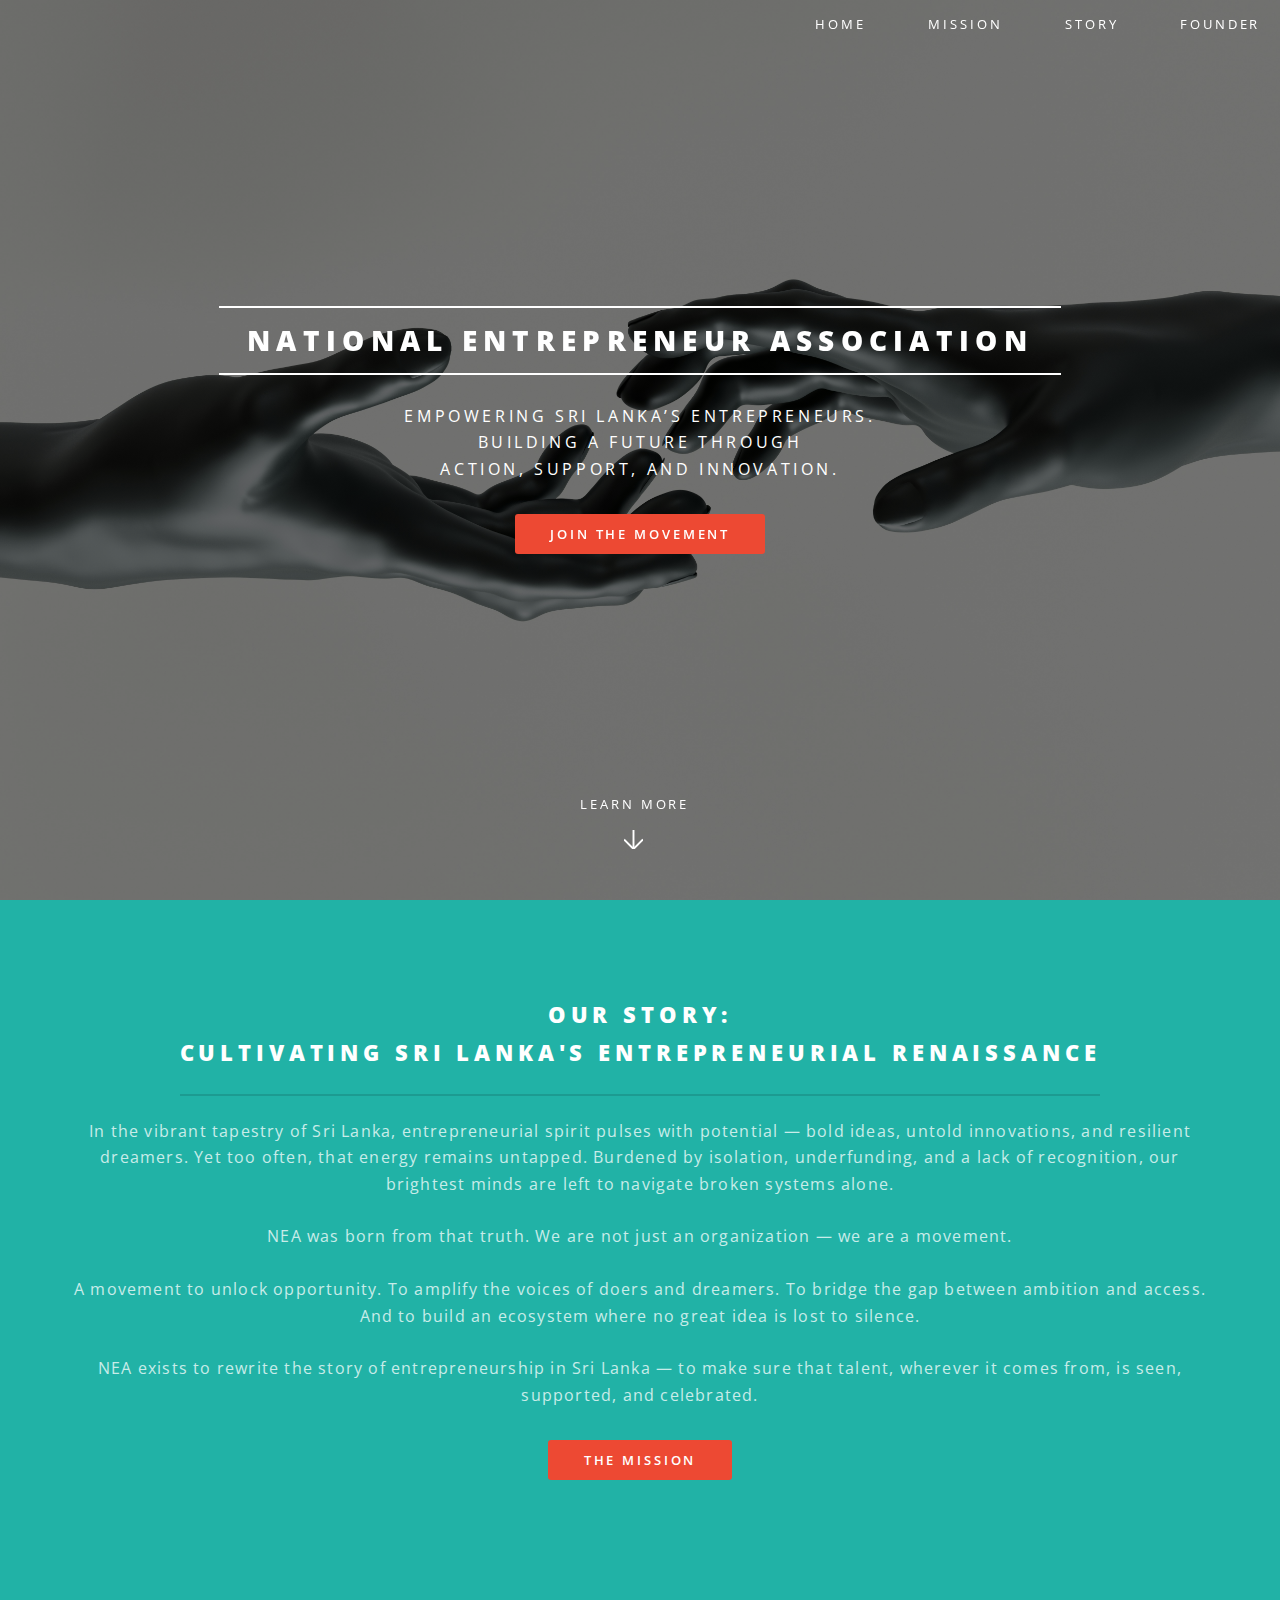
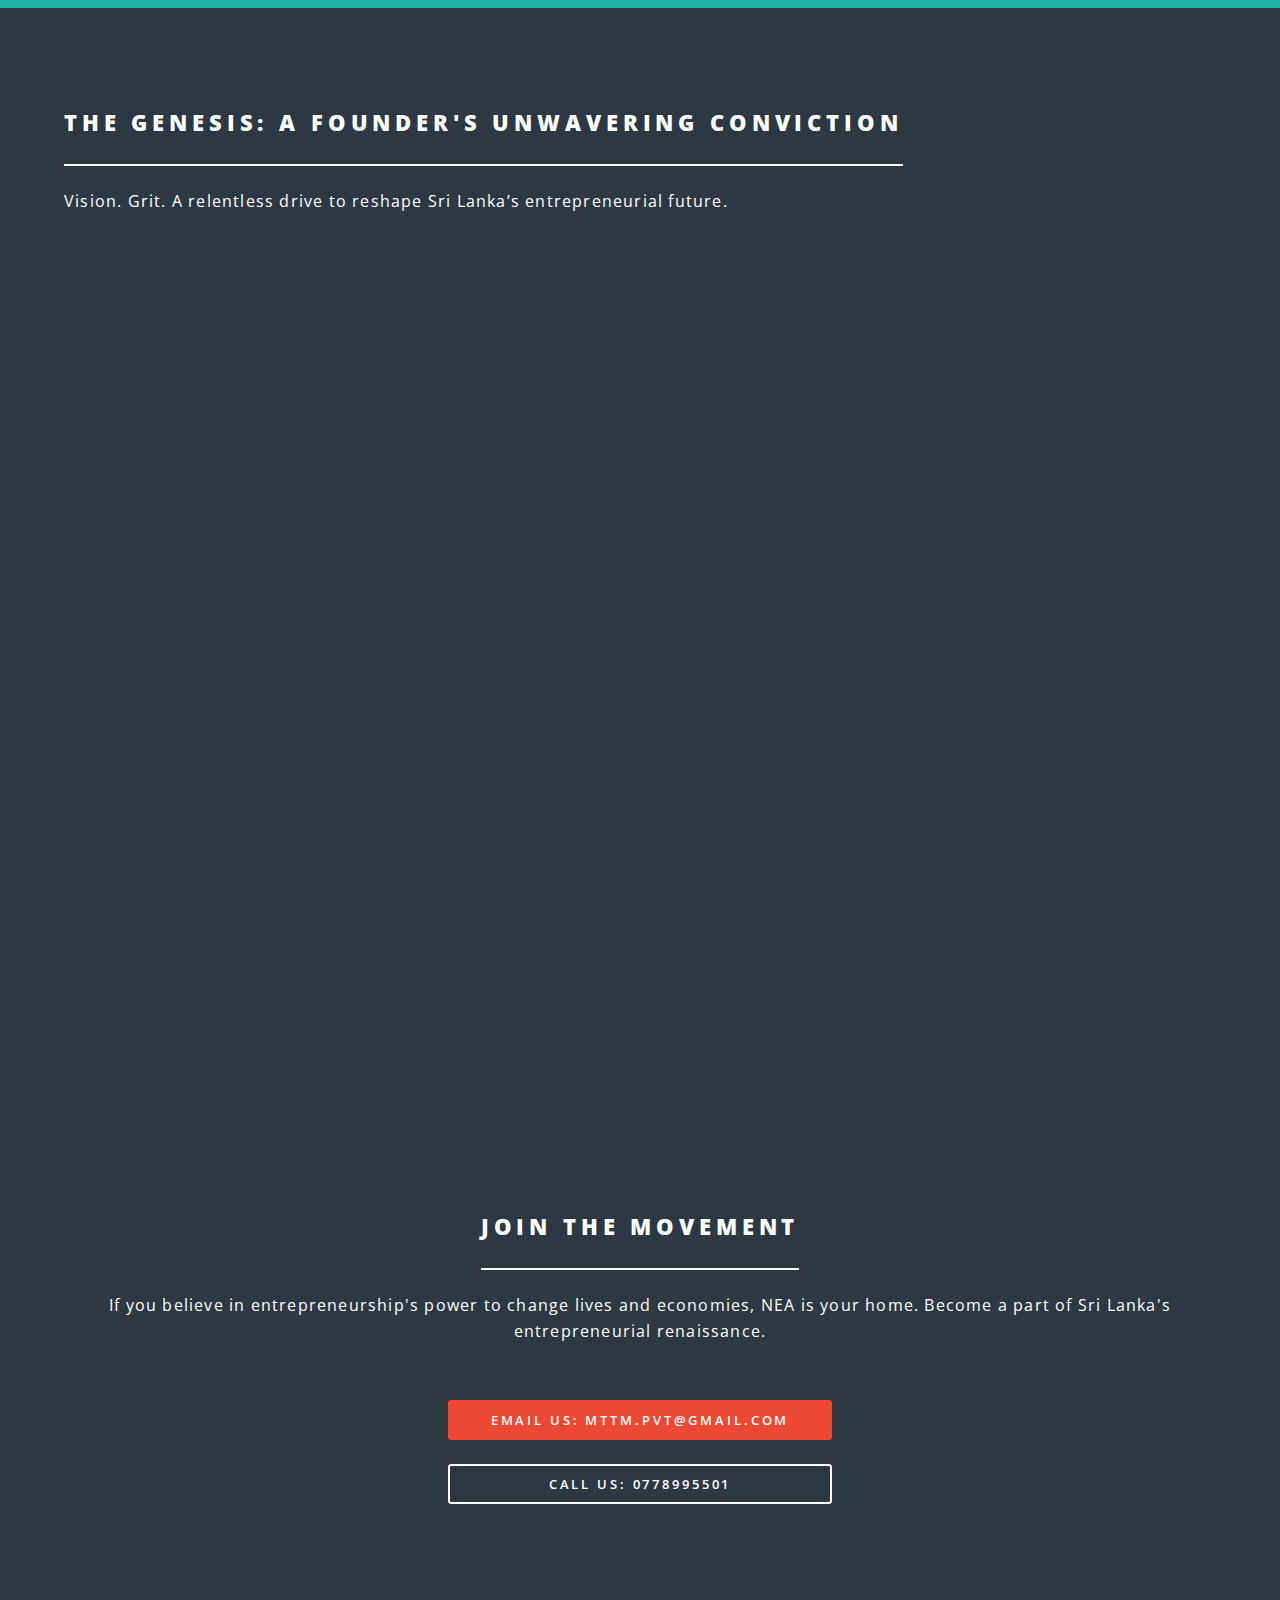
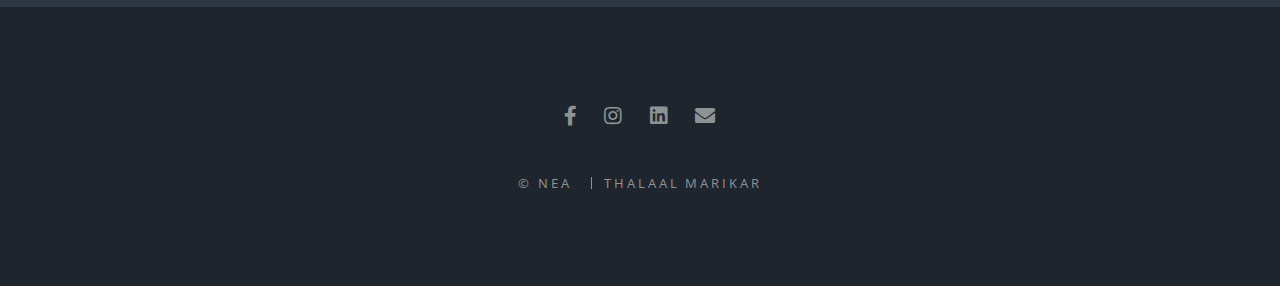
<file: index.html>
<!DOCTYPE HTML>

<html>

<head>
	<title>National Entrepreneur Association | THALAAL MARIKAR</title>
	<meta charset="utf-8" />
	<meta name="viewport" content="width=device-width, initial-scale=1, user-scalable=no" />
	<link rel="stylesheet" href="assets/css/main.css" />
	<noscript>
		<link rel="stylesheet" href="assets/css/noscript.css" />
	</noscript>
</head>

<body class="landing is-preload">

	<!-- Page Wrapper -->
	<div id="page-wrapper">

		<!-- Header -->
		<header id="header" class="alt">
			<h1><a href="index.html">NEA</a></h1>

			<nav id="nav">
				<ul class="desktop-nav">
					<li><a href="index.html">Home</a></li>
					<li><a href="mission.html">Mission</a></li>
					<li><a href="#one" class="scrolly">Story</a></li>
					<li><a href="#founder" class="scrolly">founder</a></li>
				</ul>

				<ul class="mobile-nav-toggle-and-menu">
					<li class="special">
						<a href="#menu" class="menuToggle"><span>Menu</span></a>
						<div id="menu">
							<ul>
								<li><a href="index.html">Home</a></li>
								<li><a href="mission.html">Mission</a></li>
								<li><a href="#one" class="scrolly">Story</a></li>
								<li><a href="#founder" class="scrolly">Founder</a></li>

							</ul>
						</div>
					</li>
				</ul>
			</nav>
		</header>

		<!-- Banner -->
		<section id="banner">
			<div class="inner">
				<h2>National Entrepreneur Association </h2>
				<p>
					Empowering Sri Lanka’s Entrepreneurs.
					<br />
					Building a future through
					<br />
					action, support, and innovation.
					<br />
				</p>

				<ul class="actions special">
					<li><a href="#contact" class="button primary scrolly">Join the Movement</a></li>
				</ul>
			</div>
			<a href="#one" class="more scrolly">Learn More</a>
		</section>

		<!-- One -->
		<section id="one" class="wrapper style1 special">
			<div class="inner">
				<header class="major">
					<h2>Our Story: <br />
						Cultivating Sri Lanka's Entrepreneurial Renaissance </h2>
					<p>
						In the vibrant tapestry of Sri Lanka, entrepreneurial spirit pulses with potential — bold ideas,
						untold innovations, and resilient dreamers. Yet too often, that energy remains untapped.
						Burdened by isolation, underfunding, and a lack of recognition, our brightest minds are left to
						navigate broken systems alone.
						<br /><br />
						NEA was born from that truth.
						We are not just an organization — we are a movement.
						<br /><br />
						A movement to unlock opportunity.
						To amplify the voices of doers and dreamers.
						To bridge the gap between ambition and access.
						And to build an ecosystem where no great idea is lost to silence.
						<br /><br />
						NEA exists to rewrite the story of entrepreneurship in Sri Lanka — to make sure that talent,
						wherever it comes from, is seen, supported, and celebrated.
					</p>

					<ul class="actions special">
						<li><a href="mission.html" class="button primary">THE MISSION</a></li>
					</ul>
				</header>
			</div>
		</section>

		<!-- Founder Section -->
		<section id="founder" class="wrapper style2">
			<div class="inner">
				<header class="major">
					<h2>The Genesis: A Founder's Unwavering Conviction</h2>
					<p>Vision. Grit. A relentless drive to reshape Sri Lanka’s entrepreneurial future.</p>
				</header>
				<section class="spotlight">
					<div class="image">
						<img src="images/Thalaal Marikar.webp" alt="Founder Portrait" />
					</div>
					<div class="content">
						<h3>Thalaal Marikar</h3>
						<p>
							At the core of NEA’s inception stands Mohommed Thalaal Marikar Thalaal—the visionary founder
							whose journey spans years of hands-on experience nurturing ventures, catalyzing restaurant
							growth through innovative events, and empowering local communities via creative marketing
							and dynamic networking. As the founder of MTTM (Movement to the Millions), Thalaal carved a
							path defined not by convention but by street-smart entrepreneurship, resilience, and a
							steadfast belief that Sri Lanka’s youth possess the talent and drive to succeed—if given the
							right support.

							Infused with the same bold energy and solution-oriented mindset, Thalaal leads NEA not
							merely as an idea, but as a powerful mission: to ignite a new era of economic transformation
							for Sri Lanka, unlocking the potential of a generation poised to reshape their nation’s
							future.
						</p>
						<p>
							“I didn’t just want to fix the system. I wanted to build a new one.” – Thalaal Marikaar
						</p>
					</div>

				</section>
			</div>
		
		</section>

		<!-- CTA -->
		<section id="contact" class="wrapper style4 special">
			<div class="inner">
				<header class="major">
					<h2>Join the Movement</h2>
					<p>If you believe in entrepreneurship's power to change lives and economies, NEA is your home.
						Become a part of Sri Lanka's entrepreneurial renaissance.</p>
				</header>
				<ul class="actions stacked">
					<li><a href="mailto:mttm.pvt@gmail.com" class="button fit primary">Email Us: mttm.pvt@gmail.com</a>
					</li>
					<li><a href="tel:+94778995501" class="button fit">Call Us: 0778995501</a></li>
				</ul>
			</div>
		</section>

		<!-- Footer -->
		<footer id="footer">
			<ul class="icons">

				<li><a href="#" class="icon brands fa-facebook-f"><span class="label">Facebook</span></a></li>
				<li><a href="https://www.instagram.com/thalaal.m?igsh=MXV3Y3hycnJiZ3N3aw=="
						class="icon brands fa-instagram"><span class="label">Instagram</span></a></li>
				<li><a href="https://www.linkedin.com/in/thalaal-marikar-438193233"
						class="icon brands fa-linkedin"><span class="label">linkedln</span></a></li>
				<li><a href="#" class="icon solid fa-envelope"><span class="label">Email</span></a></li>
			</ul>

			<ul class="copyright">
				<li>&copy; NEA</li>
				<li>THALAAL MARIKAR</li>
			</ul>
		</footer>
	</div>

	<!-- Scripts -->
	<script src="assets/js/jquery.min.js"></script>
	<script src="assets/js/jquery.scrollex.min.js"></script>
	<script src="assets/js/jquery.scrolly.min.js"></script>
	<script src="assets/js/browser.min.js"></script>
	<script src="assets/js/breakpoints.min.js"></script>
	<script src="assets/js/util.js"></script>
	<script src="assets/js/main.js"></script>



</body>

</html>
</file>
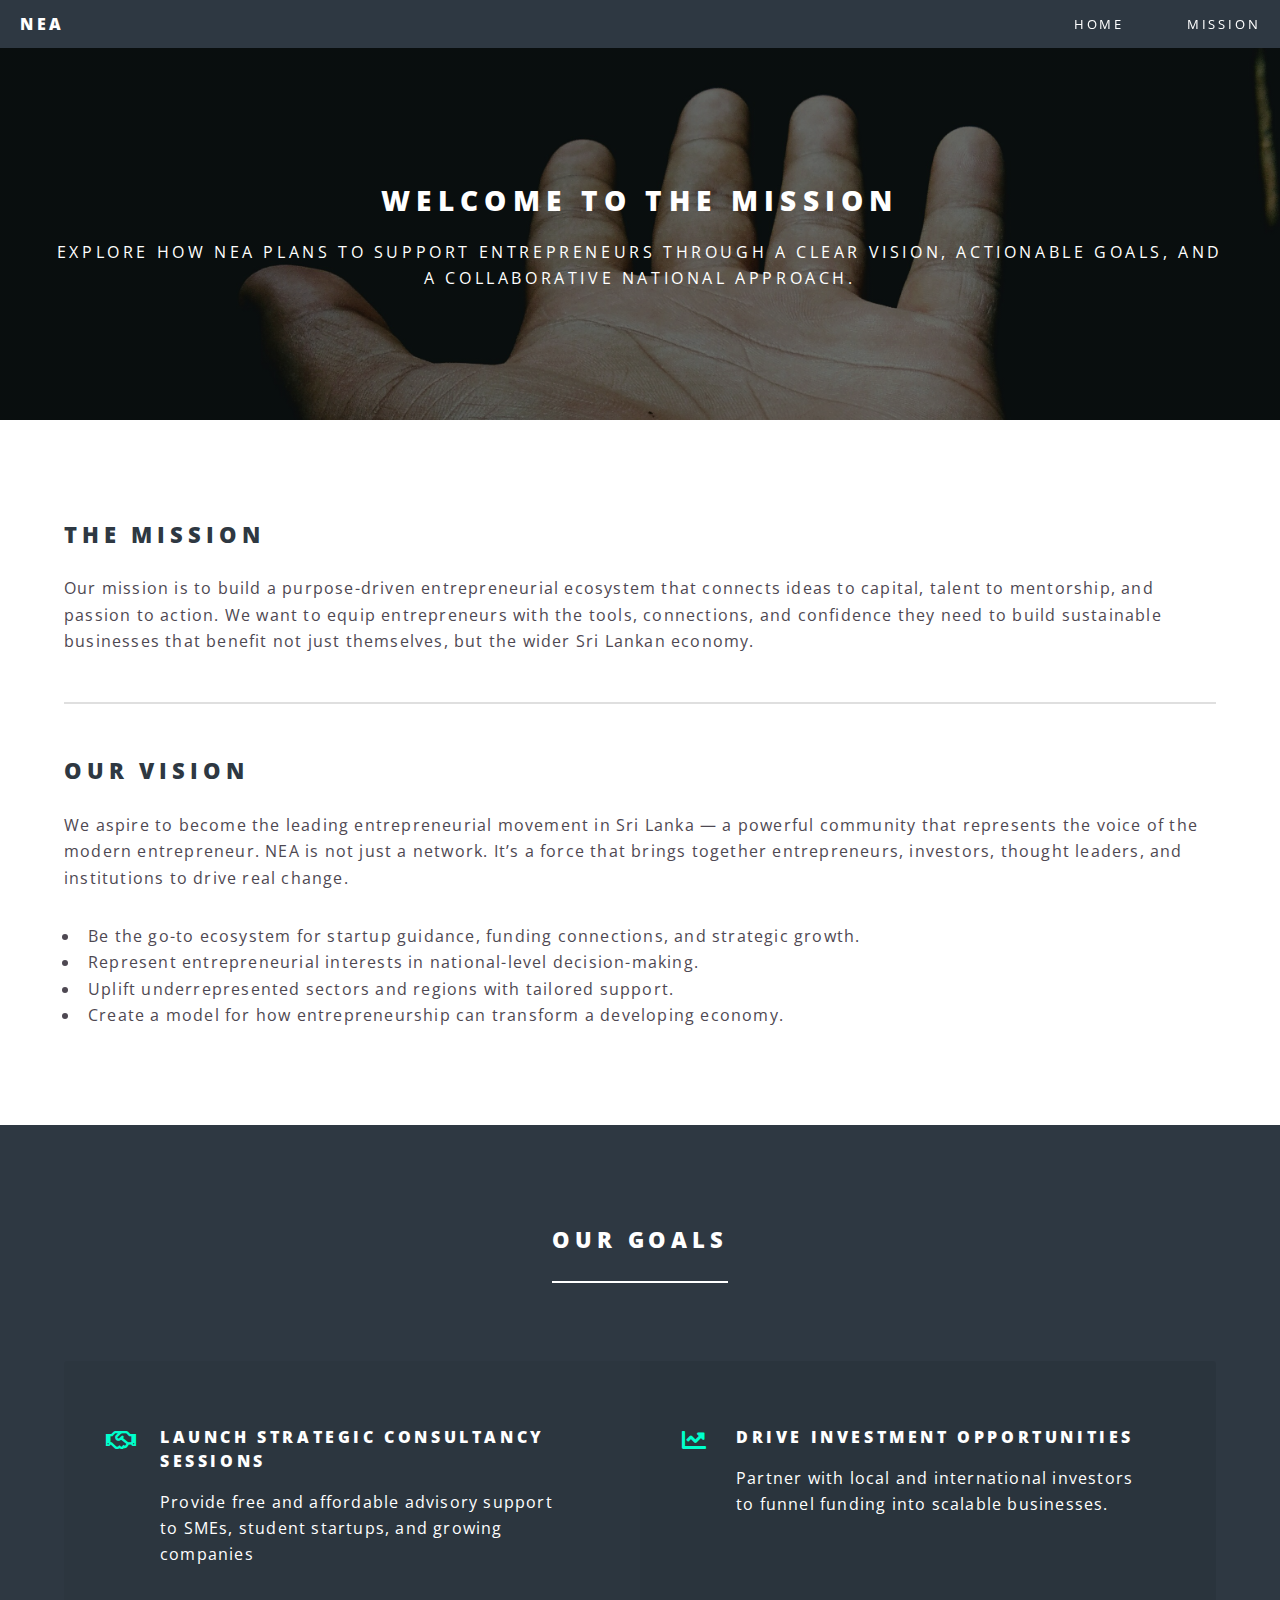
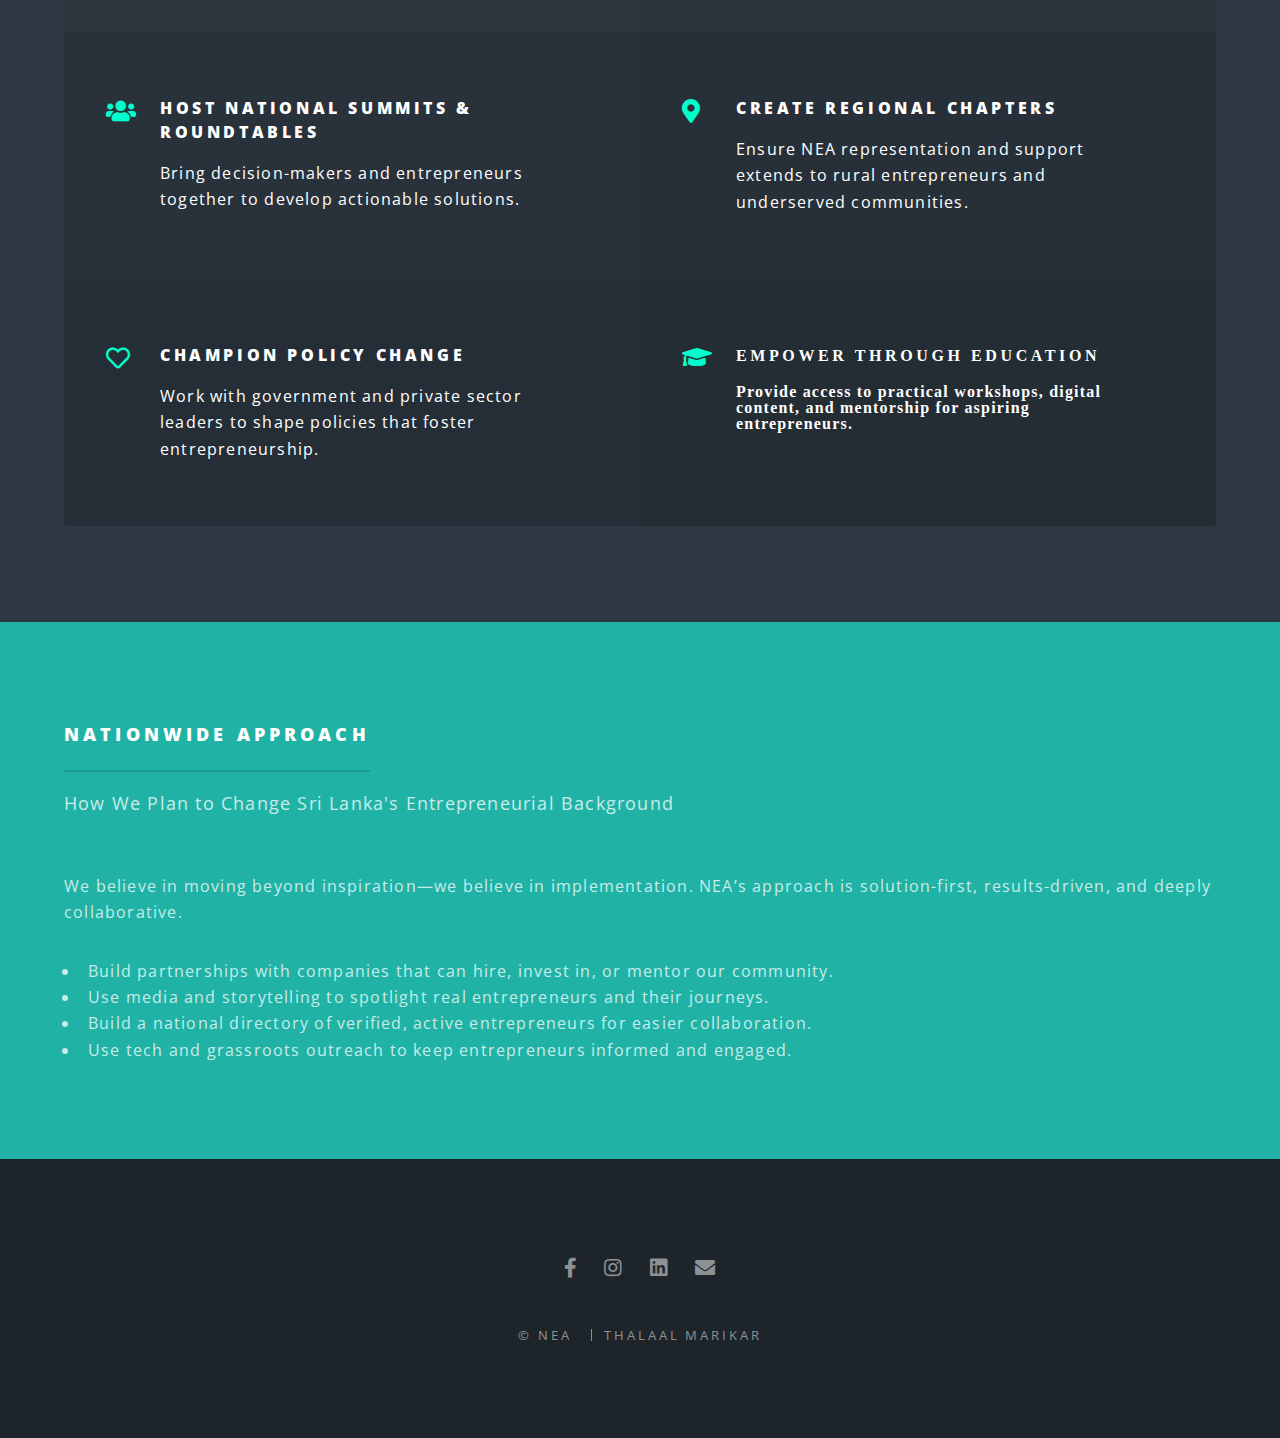
<file: mission.html>
<!DOCTYPE HTML>
<!--
	Spectral by HTML5 UP
	html5up.net | @ajlkn
	Free for personal and commercial use under the CCA 3.0 license (html5up.net/license)
-->
<html>

<head>
	<title>NEA-THE MISSION</title>
	<meta charset="utf-8" />
	<meta name="viewport" content="width=device-width, initial-scale=1, user-scalable=no" />
	<link rel="stylesheet" href="assets/css/main.css" />
	<noscript>
		<link rel="stylesheet" href="assets/css/noscript.css" />
	</noscript>
</head>

<body class="is-preload">

	<!-- Page Wrapper -->
	<div id="page-wrapper">

		<!-- Header -->
		<header id="header">
			<h1><a href="index.html">NEA</a></h1>
			<nav id="nav">


				<ul class="desktop-nav">
					<li><a href="index.html">Home</a></li>
					<li><a href="mission.html">MISSION</a></li>
				</ul>
				<ul>
					<li class="special">
						<a href="#menu" class="menuToggle"><span>Menu</span></a>
						<div id="menu">
							<ul>
								<li><a href="index.html">Home</a></li>
								<li><a href="mission.html">MISSION</a></li>
							</ul>
						</div>
					</li>
				</ul>
			</nav>
		</header>

		<!-- Main -->
		<article id="main">
			<header>
				<h2>Welcome to the MISSION</h2>
				<p>Explore how NEA plans to support entrepreneurs through a clear vision, actionable goals, and a
					collaborative national approach.</p>

			</header>
			<section class="wrapper style5">
				<div class="inner">

					<h2>The mission</h2>
					<p>
						Our mission is to build a purpose-driven entrepreneurial ecosystem that connects ideas to
						capital, talent to mentorship, and passion to action.
						We want to equip entrepreneurs with the tools, connections, and confidence they need to build
						sustainable businesses that benefit not just themselves, but the wider Sri Lankan economy.
					</p>

					<hr />

					<h2>Our Vision</h2>
					<p> We aspire to become the leading entrepreneurial movement in Sri Lanka — a powerful community
						that represents the voice of the modern entrepreneur.
						NEA is not just a network. It’s a force that brings together entrepreneurs, investors, thought
						leaders, and institutions to drive real change.
					</p>

					<ul>
						<li>Be the go-to ecosystem for startup guidance, funding connections, and strategic growth.</li>
						<li>Represent entrepreneurial interests in national-level decision-making.</li>
						<li>Uplift underrepresented sectors and regions with tailored support.</li>
						<li>Create a model for how entrepreneurship can transform a developing economy.</li>
					</ul>

				</div>
			</section>
		</article>

		<section id="three" class="wrapper style2 special">
			<div class="inner">
				<header class="major">
					<h2>Our goals</h2>
				</header>
				<ul class="features">
					<li class="icon fa-handshake">
						<h4>Launch Strategic Consultancy Sessions</h4>
						<p>
							Provide free and affordable advisory support to SMEs, student startups, and growing
							companies
						</p>
					</li>
					<li class="icon solid fa-chart-line">
						<h4>Drive Investment Opportunities</h4>
						<p>
							Partner with local and international investors to funnel funding into scalable businesses.
						</p>
					</li>
					<li class="icon solid fa-users">
						<h4>Host National Summits & Roundtables</h4>
						<p>
							Bring decision-makers and entrepreneurs together to develop actionable solutions.
						</p>
					</li>
					<li class="icon solid fa-map-marker-alt">
						<h4>Create Regional Chapters</h4>
						<p>
							Ensure NEA representation and support extends to rural entrepreneurs and underserved
							communities.
						</p>
					</li>
					<li class="icon fa-heart">
						<h4>Champion Policy change</h4>
						<p>
							Work with government and private sector leaders to shape policies that foster
							entrepreneurship.
						</p>
					</li>
					<li class="fas fa-graduation-cap">
						<h4>Empower through education</h4>
						<p>
							Provide access to practical workshops, digital content, and mentorship for aspiring
							entrepreneurs.
						</p>
					</li>
				</ul>
			</div>
		</section>

		<section id="approach" class="wrapper style1">
			<div class="inner">
				<header class="major">
					<h3>Nationwide Approach</h3>
					<p>How We Plan to Change Sri Lanka's Entrepreneurial Background</p>
				</header>
				<p>
					We believe in moving beyond inspiration—we believe in implementation. NEA’s approach is
					solution-first, results-driven, and deeply collaborative.
				</p>
				<ul>
					<li>Build partnerships with companies that can hire, invest in, or mentor our community.</li>
					<li>Use media and storytelling to spotlight real entrepreneurs and their journeys.</li>
					<li>Build a national directory of verified, active entrepreneurs for easier collaboration.</li>
					<li>Use tech and grassroots outreach to keep entrepreneurs informed and engaged.</li>
				</ul>
			</div>
		</section>




		<!-- Footer -->
		<footer id="footer">
				<ul class="icons">

				<li><a href="#" class="icon brands fa-facebook-f"><span class="label">Facebook</span></a></li>
				<li><a href="https://www.instagram.com/thalaal.m?igsh=MXV3Y3hycnJiZ3N3aw=="
						class="icon brands fa-instagram"><span class="label">Instagram</span></a></li>
				<li><a href="https://www.linkedin.com/in/thalaal-marikar-438193233"
						class="icon brands fa-linkedin"><span class="label">linkedln</span></a></li>
				<li><a href="#" class="icon solid fa-envelope"><span class="label">Email</span></a></li>
			</ul>
			<ul class="copyright">
				<li>&copy; NEA</li>
				<li>THALAAL MARIKAR</li>
			</ul>
			</ul>
		</footer>

	</div>

	<!-- Scripts -->
	<script src="assets/js/jquery.min.js"></script>
	<script src="assets/js/jquery.scrollex.min.js"></script>
	<script src="assets/js/jquery.scrolly.min.js"></script>
	<script src="assets/js/browser.min.js"></script>
	<script src="assets/js/breakpoints.min.js"></script>
	<script src="assets/js/util.js"></script>
	<script src="assets/js/main.js"></script>

	

</body>

</html>
</file>
<file: assets/css/noscript.css>
/*
	Spectral by HTML5 UP
	html5up.net | @ajlkn
	Free for personal and commercial use under the CCA 3.0 license (html5up.net/license)
*/

/* Banner */

	body.is-preload #banner h2 {
		-moz-transform: none;
		-webkit-transform: none;
		-ms-transform: none;
		transform: none;
		opacity: 1;
	}

		body.is-preload #banner h2:before, body.is-preload #banner h2:after {
			width: 100%;
		}

	body.is-preload #banner .more {
		-moz-transform: none;
		-webkit-transform: none;
		-ms-transform: none;
		transform: none;
		opacity: 1;
	}

	body.is-preload #banner:after {
		opacity: 0;
	}
</file>
<file: assets/css/main.css>
@import url(fontawesome-all.min.css);
@import url("https://fonts.googleapis.com/css?family=Open+Sans:400,400italic,600,600italic,800,800italic");

/*
	Spectral by HTML5 UP
	html5up.net | @ajlkn
	Free for personal and commercial use under the CCA 3.0 license (html5up.net/license)
*/

html, body, div, span, applet, object,
iframe, h1, h2, h3, h4, h5, h6, p, blockquote,
pre, a, abbr, acronym, address, big, cite,
code, del, dfn, em, img, ins, kbd, q, s, samp,
small, strike, strong, sub, sup, tt, var, b,
u, i, center, dl, dt, dd, ol, ul, li, fieldset,
form, label, legend, table, caption, tbody,
tfoot, thead, tr, th, td, article, aside,
canvas, details, embed, figure, figcaption,
footer, header, hgroup, menu, nav, output, ruby,
section, summary, time, mark, audio, video {
	margin: 0;
	padding: 0;
	border: 0;
	font-size: 100%;
	font: inherit;
	vertical-align: baseline;}

article, aside, details, figcaption, figure,
footer, header, hgroup, menu, nav, section {
	display: block;}

body {
	line-height: 1;
}

ol, ul {
	list-style: none;
}

blockquote, q {
	quotes: none;
}

	blockquote:before, blockquote:after, q:before, q:after {
		content: '';
		content: none;
	}

table {
	border-collapse: collapse;
	border-spacing: 0;
}

body {
	-webkit-text-size-adjust: none;
}

mark {
	background-color: transparent;
	color: inherit;
}

input::-moz-focus-inner {
	border: 0;
	padding: 0;
}

input, select, textarea {
	-moz-appearance: none;
	-webkit-appearance: none;
	-ms-appearance: none;
	appearance: none;
}

/* Basic */

	@-ms-viewport {
		width: device-width;
	}

	html {
		box-sizing: border-box;
	}

	*, *:before, *:after {
		box-sizing: inherit;
	}

	body {
		background: #2e3842;
	}

		body.is-preload *, body.is-preload *:before, body.is-preload *:after {
			-moz-animation: none !important;
			-webkit-animation: none !important;
			-ms-animation: none !important;
			animation: none !important;
			-moz-transition: none !important;
			-webkit-transition: none !important;
			-ms-transition: none !important;
			transition: none !important;
		}

	body, input, select, textarea {
		color: #fff;
		font-family: "Open Sans", Helvetica, sans-serif;
		font-size: 15pt;
		font-weight: 400;
		letter-spacing: 0.075em;
		line-height: 1.65em;
	}

		@media screen and (max-width: 1680px) {

			body, input, select, textarea {
				font-size: 13pt;
			}

		}

		@media screen and (max-width: 1280px) {

			body, input, select, textarea {
				font-size: 12pt;
			}

		}

		@media screen and (max-width: 736px) {

			body, input, select, textarea {
				font-size: 11pt;
				letter-spacing: 0.0375em;
			}

		}

	a {
		-moz-transition: color 0.2s ease, border-bottom-color 0.2s ease;
		-webkit-transition: color 0.2s ease, border-bottom-color 0.2s ease;
		-ms-transition: color 0.2s ease, border-bottom-color 0.2s ease;
		transition: color 0.2s ease, border-bottom-color 0.2s ease;
		border-bottom: dotted 1px;
		color: inherit;
		text-decoration: none;
	}

		a:hover {
			border-bottom-color: transparent;
		}

	strong, b {
		color: #fff;
		font-weight: 600;
	}

	em, i {
		font-style: italic;
	}

	p {
		margin: 0 0 2em 0;
	}

	h1, h2, h3, h4, h5, h6 {
		color: #fff;
		font-weight: 800;
		letter-spacing: 0.225em;
		line-height: 1em;
		margin: 0 0 1em 0;
		text-transform: uppercase;
	}

		h1 a, h2 a, h3 a, h4 a, h5 a, h6 a {
			color: inherit;
			text-decoration: none;
		}

	h2 {
		font-size: 1.35em;
		line-height: 1.75em;
	}

		@media screen and (max-width: 736px) {

			h2 {
				font-size: 1.1em;
				line-height: 1.65em;
			}

		}

	h3 {
		font-size: 1.15em;
		line-height: 1.75em;
	}

		@media screen and (max-width: 736px) {

			h3 {
				font-size: 1em;
				line-height: 1.65em;
			}

		}

	h4 {
		font-size: 1em;
		line-height: 1.5em;
	}

	h5 {
		font-size: 0.8em;
		line-height: 1.5em;
	}

	h6 {
		font-size: 0.7em;
		line-height: 1.5em;
	}

	sub {
		font-size: 0.8em;
		position: relative;
		top: 0.5em;
	}

	sup {
		font-size: 0.8em;
		position: relative;
		top: -0.5em;
	}

	hr {
		border: 0;
		border-bottom: solid 2px #fff;
		margin: 3em 0;
	}

		hr.major {
			margin: 4.5em 0;
		}

	blockquote {
		border-left: solid 4px #fff;
		font-style: italic;
		margin: 0 0 2em 0;
		padding: 0.5em 0 0.5em 2em;
	}

	code {
		background: rgba(144, 144, 144, 0.25);
		border-radius: 3px;
		font-family: "Courier New", monospace;
		font-size: 0.9em;
		letter-spacing: 0;
		margin: 0 0.25em;
		padding: 0.25em 0.65em;
	}

	pre {
		-webkit-overflow-scrolling: touch;
		font-family: "Courier New", monospace;
		font-size: 0.9em;
		margin: 0 0 2em 0;
	}

		pre code {
			display: block;
			line-height: 1.75em;
			padding: 1em 1.5em;
			overflow-x: auto;
		}

	.align-left {
		text-align: left;
	}

	.align-center {
		text-align: center;
	}

	.align-right {
		text-align: right;
	}

/* Row */

	.row {
		display: flex;
		flex-wrap: wrap;
		box-sizing: border-box;
		align-items: stretch;
	}

		.row > * {
			box-sizing: border-box;
		}

		.row.gtr-uniform > * > :last-child {
			margin-bottom: 0;
		}

		.row.aln-left {
			justify-content: flex-start;
		}

		.row.aln-center {
			justify-content: center;
		}

		.row.aln-right {
			justify-content: flex-end;
		}

		.row.aln-top {
			align-items: flex-start;
		}

		.row.aln-middle {
			align-items: center;
		}

		.row.aln-bottom {
			align-items: flex-end;
		}

		.row > .imp {
			order: -1;
		}

		.row > .col-1 {
			width: 8.33333%;
		}

		.row > .off-1 {
			margin-left: 8.33333%;
		}

		.row > .col-2 {
			width: 16.66667%;
		}

		.row > .off-2 {
			margin-left: 16.66667%;
		}

		.row > .col-3 {
			width: 25%;
		}

		.row > .off-3 {
			margin-left: 25%;
		}

		.row > .col-4 {
			width: 33.33333%;
		}

		.row > .off-4 {
			margin-left: 33.33333%;
		}

		.row > .col-5 {
			width: 41.66667%;
		}

		.row > .off-5 {
			margin-left: 41.66667%;
		}

		.row > .col-6 {
			width: 50%;
		}

		.row > .off-6 {
			margin-left: 50%;
		}

		.row > .col-7 {
			width: 58.33333%;
		}

		.row > .off-7 {
			margin-left: 58.33333%;
		}

		.row > .col-8 {
			width: 66.66667%;
		}

		.row > .off-8 {
			margin-left: 66.66667%;
		}

		.row > .col-9 {
			width: 75%;
		}

		.row > .off-9 {
			margin-left: 75%;
		}

		.row > .col-10 {
			width: 83.33333%;
		}

		.row > .off-10 {
			margin-left: 83.33333%;
		}

		.row > .col-11 {
			width: 91.66667%;
		}

		.row > .off-11 {
			margin-left: 91.66667%;
		}

		.row > .col-12 {
			width: 100%;
		}

		.row > .off-12 {
			margin-left: 100%;
		}

		.row.gtr-0 {
			margin-top: 0;
			margin-left: 0em;
		}

			.row.gtr-0 > * {
				padding: 0 0 0 0em;
			}

			.row.gtr-0.gtr-uniform {
				margin-top: 0em;
			}

				.row.gtr-0.gtr-uniform > * {
					padding-top: 0em;
				}

		.row.gtr-25 {
			margin-top: 0;
			margin-left: -0.375em;
		}

			.row.gtr-25 > * {
				padding: 0 0 0 0.375em;
			}

			.row.gtr-25.gtr-uniform {
				margin-top: -0.375em;
			}

				.row.gtr-25.gtr-uniform > * {
					padding-top: 0.375em;
				}

		.row.gtr-50 {
			margin-top: 0;
			margin-left: -0.75em;
		}

			.row.gtr-50 > * {
				padding: 0 0 0 0.75em;
			}

			.row.gtr-50.gtr-uniform {
				margin-top: -0.75em;
			}

				.row.gtr-50.gtr-uniform > * {
					padding-top: 0.75em;
				}

		.row {
			margin-top: 0;
			margin-left: -1.5em;
		}

			.row > * {
				padding: 0 0 0 1.5em;
			}

			.row.gtr-uniform {
				margin-top: -1.5em;
			}

				.row.gtr-uniform > * {
					padding-top: 1.5em;
				}

		.row.gtr-150 {
			margin-top: 0;
			margin-left: -2.25em;
		}

			.row.gtr-150 > * {
				padding: 0 0 0 2.25em;
			}

			.row.gtr-150.gtr-uniform {
				margin-top: -2.25em;
			}

				.row.gtr-150.gtr-uniform > * {
					padding-top: 2.25em;
				}

		.row.gtr-200 {
			margin-top: 0;
			margin-left: -3em;
		}

			.row.gtr-200 > * {
				padding: 0 0 0 3em;
			}

			.row.gtr-200.gtr-uniform {
				margin-top: -3em;
			}

				.row.gtr-200.gtr-uniform > * {
					padding-top: 3em;
				}

		@media screen and (max-width: 1680px) {

			.row {
				display: flex;
				flex-wrap: wrap;
				box-sizing: border-box;
				align-items: stretch;
			}

				.row > * {
					box-sizing: border-box;
				}

				.row.gtr-uniform > * > :last-child {
					margin-bottom: 0;
				}

				.row.aln-left {
					justify-content: flex-start;
				}

				.row.aln-center {
					justify-content: center;
				}

				.row.aln-right {
					justify-content: flex-end;
				}

				.row.aln-top {
					align-items: flex-start;
				}

				.row.aln-middle {
					align-items: center;
				}

				.row.aln-bottom {
					align-items: flex-end;
				}

				.row > .imp-xlarge {
					order: -1;
				}

				.row > .col-1-xlarge {
					width: 8.33333%;
				}

				.row > .off-1-xlarge {
					margin-left: 8.33333%;
				}

				.row > .col-2-xlarge {
					width: 16.66667%;
				}

				.row > .off-2-xlarge {
					margin-left: 16.66667%;
				}

				.row > .col-3-xlarge {
					width: 25%;
				}

				.row > .off-3-xlarge {
					margin-left: 25%;
				}

				.row > .col-4-xlarge {
					width: 33.33333%;
				}

				.row > .off-4-xlarge {
					margin-left: 33.33333%;
				}

				.row > .col-5-xlarge {
					width: 41.66667%;
				}

				.row > .off-5-xlarge {
					margin-left: 41.66667%;
				}

				.row > .col-6-xlarge {
					width: 50%;
				}

				.row > .off-6-xlarge {
					margin-left: 50%;
				}

				.row > .col-7-xlarge {
					width: 58.33333%;
				}

				.row > .off-7-xlarge {
					margin-left: 58.33333%;
				}

				.row > .col-8-xlarge {
					width: 66.66667%;
				}

				.row > .off-8-xlarge {
					margin-left: 66.66667%;
				}

				.row > .col-9-xlarge {
					width: 75%;
				}

				.row > .off-9-xlarge {
					margin-left: 75%;
				}

				.row > .col-10-xlarge {
					width: 83.33333%;
				}

				.row > .off-10-xlarge {
					margin-left: 83.33333%;
				}

				.row > .col-11-xlarge {
					width: 91.66667%;
				}

				.row > .off-11-xlarge {
					margin-left: 91.66667%;
				}

				.row > .col-12-xlarge {
					width: 100%;
				}

				.row > .off-12-xlarge {
					margin-left: 100%;
				}

				.row.gtr-0 {
					margin-top: 0;
					margin-left: 0em;
				}

					.row.gtr-0 > * {
						padding: 0 0 0 0em;
					}

					.row.gtr-0.gtr-uniform {
						margin-top: 0em;
					}

						.row.gtr-0.gtr-uniform > * {
							padding-top: 0em;
						}

				.row.gtr-25 {
					margin-top: 0;
					margin-left: -0.375em;
				}

					.row.gtr-25 > * {
						padding: 0 0 0 0.375em;
					}

					.row.gtr-25.gtr-uniform {
						margin-top: -0.375em;
					}

						.row.gtr-25.gtr-uniform > * {
							padding-top: 0.375em;
						}

				.row.gtr-50 {
					margin-top: 0;
					margin-left: -0.75em;
				}

					.row.gtr-50 > * {
						padding: 0 0 0 0.75em;
					}

					.row.gtr-50.gtr-uniform {
						margin-top: -0.75em;
					}

						.row.gtr-50.gtr-uniform > * {
							padding-top: 0.75em;
						}

				.row {
					margin-top: 0;
					margin-left: -1.5em;
				}

					.row > * {
						padding: 0 0 0 1.5em;
					}

					.row.gtr-uniform {
						margin-top: -1.5em;
					}

						.row.gtr-uniform > * {
							padding-top: 1.5em;
						}

				.row.gtr-150 {
					margin-top: 0;
					margin-left: -2.25em;
				}

					.row.gtr-150 > * {
						padding: 0 0 0 2.25em;
					}

					.row.gtr-150.gtr-uniform {
						margin-top: -2.25em;
					}

						.row.gtr-150.gtr-uniform > * {
							padding-top: 2.25em;
						}

				.row.gtr-200 {
					margin-top: 0;
					margin-left: -3em;
				}

					.row.gtr-200 > * {
						padding: 0 0 0 3em;
					}

					.row.gtr-200.gtr-uniform {
						margin-top: -3em;
					}

						.row.gtr-200.gtr-uniform > * {
							padding-top: 3em;
						}

		}

		@media screen and (max-width: 1280px) {

			.row {
				display: flex;
				flex-wrap: wrap;
				box-sizing: border-box;
				align-items: stretch;
			}

				.row > * {
					box-sizing: border-box;
				}

				.row.gtr-uniform > * > :last-child {
					margin-bottom: 0;
				}

				.row.aln-left {
					justify-content: flex-start;
				}

				.row.aln-center {
					justify-content: center;
				}

				.row.aln-right {
					justify-content: flex-end;
				}

				.row.aln-top {
					align-items: flex-start;
				}

				.row.aln-middle {
					align-items: center;
				}

				.row.aln-bottom {
					align-items: flex-end;
				}

				.row > .imp-large {
					order: -1;
				}

				.row > .col-1-large {
					width: 8.33333%;
				}

				.row > .off-1-large {
					margin-left: 8.33333%;
				}

				.row > .col-2-large {
					width: 16.66667%;
				}

				.row > .off-2-large {
					margin-left: 16.66667%;
				}

				.row > .col-3-large {
					width: 25%;
				}

				.row > .off-3-large {
					margin-left: 25%;
				}

				.row > .col-4-large {
					width: 33.33333%;
				}

				.row > .off-4-large {
					margin-left: 33.33333%;
				}

				.row > .col-5-large {
					width: 41.66667%;
				}

				.row > .off-5-large {
					margin-left: 41.66667%;
				}

				.row > .col-6-large {
					width: 50%;
				}

				.row > .off-6-large {
					margin-left: 50%;
				}

				.row > .col-7-large {
					width: 58.33333%;
				}

				.row > .off-7-large {
					margin-left: 58.33333%;
				}

				.row > .col-8-large {
					width: 66.66667%;
				}

				.row > .off-8-large {
					margin-left: 66.66667%;
				}

				.row > .col-9-large {
					width: 75%;
				}

				.row > .off-9-large {
					margin-left: 75%;
				}

				.row > .col-10-large {
					width: 83.33333%;
				}

				.row > .off-10-large {
					margin-left: 83.33333%;
				}

				.row > .col-11-large {
					width: 91.66667%;
				}

				.row > .off-11-large {
					margin-left: 91.66667%;
				}

				.row > .col-12-large {
					width: 100%;
				}

				.row > .off-12-large {
					margin-left: 100%;
				}

				.row.gtr-0 {
					margin-top: 0;
					margin-left: 0em;
				}

					.row.gtr-0 > * {
						padding: 0 0 0 0em;
					}

					.row.gtr-0.gtr-uniform {
						margin-top: 0em;
					}

						.row.gtr-0.gtr-uniform > * {
							padding-top: 0em;
						}

				.row.gtr-25 {
					margin-top: 0;
					margin-left: -0.375em;
				}

					.row.gtr-25 > * {
						padding: 0 0 0 0.375em;
					}

					.row.gtr-25.gtr-uniform {
						margin-top: -0.375em;
					}

						.row.gtr-25.gtr-uniform > * {
							padding-top: 0.375em;
						}

				.row.gtr-50 {
					margin-top: 0;
					margin-left: -0.75em;
				}

					.row.gtr-50 > * {
						padding: 0 0 0 0.75em;
					}

					.row.gtr-50.gtr-uniform {
						margin-top: -0.75em;
					}

						.row.gtr-50.gtr-uniform > * {
							padding-top: 0.75em;
						}

				.row {
					margin-top: 0;
					margin-left: -1.5em;
				}

					.row > * {
						padding: 0 0 0 1.5em;
					}

					.row.gtr-uniform {
						margin-top: -1.5em;
					}

						.row.gtr-uniform > * {
							padding-top: 1.5em;
						}

				.row.gtr-150 {
					margin-top: 0;
					margin-left: -2.25em;
				}

					.row.gtr-150 > * {
						padding: 0 0 0 2.25em;
					}

					.row.gtr-150.gtr-uniform {
						margin-top: -2.25em;
					}

						.row.gtr-150.gtr-uniform > * {
							padding-top: 2.25em;
						}

				.row.gtr-200 {
					margin-top: 0;
					margin-left: -3em;
				}

					.row.gtr-200 > * {
						padding: 0 0 0 3em;
					}

					.row.gtr-200.gtr-uniform {
						margin-top: -3em;
					}

						.row.gtr-200.gtr-uniform > * {
							padding-top: 3em;
						}

		}

		@media screen and (max-width: 980px) {

			.row {
				display: flex;
				flex-wrap: wrap;
				box-sizing: border-box;
				align-items: stretch;
			}

				.row > * {
					box-sizing: border-box;
				}

				.row.gtr-uniform > * > :last-child {
					margin-bottom: 0;
				}

				.row.aln-left {
					justify-content: flex-start;
				}

				.row.aln-center {
					justify-content: center;
				}

				.row.aln-right {
					justify-content: flex-end;
				}

				.row.aln-top {
					align-items: flex-start;
				}

				.row.aln-middle {
					align-items: center;
				}

				.row.aln-bottom {
					align-items: flex-end;
				}

				.row > .imp-medium {
					order: -1;
				}

				.row > .col-1-medium {
					width: 8.33333%;
				}

				.row > .off-1-medium {
					margin-left: 8.33333%;
				}

				.row > .col-2-medium {
					width: 16.66667%;
				}

				.row > .off-2-medium {
					margin-left: 16.66667%;
				}

				.row > .col-3-medium {
					width: 25%;
				}

				.row > .off-3-medium {
					margin-left: 25%;
				}

				.row > .col-4-medium {
					width: 33.33333%;
				}

				.row > .off-4-medium {
					margin-left: 33.33333%;
				}

				.row > .col-5-medium {
					width: 41.66667%;
				}

				.row > .off-5-medium {
					margin-left: 41.66667%;
				}

				.row > .col-6-medium {
					width: 50%;
				}

				.row > .off-6-medium {
					margin-left: 50%;
				}

				.row > .col-7-medium {
					width: 58.33333%;
				}

				.row > .off-7-medium {
					margin-left: 58.33333%;
				}

				.row > .col-8-medium {
					width: 66.66667%;
				}

				.row > .off-8-medium {
					margin-left: 66.66667%;
				}

				.row > .col-9-medium {
					width: 75%;
				}

				.row > .off-9-medium {
					margin-left: 75%;
				}

				.row > .col-10-medium {
					width: 83.33333%;
				}

				.row > .off-10-medium {
					margin-left: 83.33333%;
				}

				.row > .col-11-medium {
					width: 91.66667%;
				}

				.row > .off-11-medium {
					margin-left: 91.66667%;
				}

				.row > .col-12-medium {
					width: 100%;
				}

				.row > .off-12-medium {
					margin-left: 100%;
				}

				.row.gtr-0 {
					margin-top: 0;
					margin-left: 0em;
				}

					.row.gtr-0 > * {
						padding: 0 0 0 0em;
					}

					.row.gtr-0.gtr-uniform {
						margin-top: 0em;
					}

						.row.gtr-0.gtr-uniform > * {
							padding-top: 0em;
						}

				.row.gtr-25 {
					margin-top: 0;
					margin-left: -0.375em;
				}

					.row.gtr-25 > * {
						padding: 0 0 0 0.375em;
					}

					.row.gtr-25.gtr-uniform {
						margin-top: -0.375em;
					}

						.row.gtr-25.gtr-uniform > * {
							padding-top: 0.375em;
						}

				.row.gtr-50 {
					margin-top: 0;
					margin-left: -0.75em;
				}

					.row.gtr-50 > * {
						padding: 0 0 0 0.75em;
					}

					.row.gtr-50.gtr-uniform {
						margin-top: -0.75em;
					}

						.row.gtr-50.gtr-uniform > * {
							padding-top: 0.75em;
						}

				.row {
					margin-top: 0;
					margin-left: -1.5em;
				}

					.row > * {
						padding: 0 0 0 1.5em;
					}

					.row.gtr-uniform {
						margin-top: -1.5em;
					}

						.row.gtr-uniform > * {
							padding-top: 1.5em;
						}

				.row.gtr-150 {
					margin-top: 0;
					margin-left: -2.25em;
				}

					.row.gtr-150 > * {
						padding: 0 0 0 2.25em;
					}

					.row.gtr-150.gtr-uniform {
						margin-top: -2.25em;
					}

						.row.gtr-150.gtr-uniform > * {
							padding-top: 2.25em;
						}

				.row.gtr-200 {
					margin-top: 0;
					margin-left: -3em;
				}

					.row.gtr-200 > * {
						padding: 0 0 0 3em;
					}

					.row.gtr-200.gtr-uniform {
						margin-top: -3em;
					}

						.row.gtr-200.gtr-uniform > * {
							padding-top: 3em;
						}

		}

		@media screen and (max-width: 736px) {

			.row {
				display: flex;
				flex-wrap: wrap;
				box-sizing: border-box;
				align-items: stretch;
			}

				.row > * {
					box-sizing: border-box;
				}

				.row.gtr-uniform > * > :last-child {
					margin-bottom: 0;
				}

				.row.aln-left {
					justify-content: flex-start;
				}

				.row.aln-center {
					justify-content: center;
				}

				.row.aln-right {
					justify-content: flex-end;
				}

				.row.aln-top {
					align-items: flex-start;
				}

				.row.aln-middle {
					align-items: center;
				}

				.row.aln-bottom {
					align-items: flex-end;
				}

				.row > .imp-small {
					order: -1;
				}

				.row > .col-1-small {
					width: 8.33333%;
				}

				.row > .off-1-small {
					margin-left: 8.33333%;
				}

				.row > .col-2-small {
					width: 16.66667%;
				}

				.row > .off-2-small {
					margin-left: 16.66667%;
				}

				.row > .col-3-small {
					width: 25%;
				}

				.row > .off-3-small {
					margin-left: 25%;
				}

				.row > .col-4-small {
					width: 33.33333%;
				}

				.row > .off-4-small {
					margin-left: 33.33333%;
				}

				.row > .col-5-small {
					width: 41.66667%;
				}

				.row > .off-5-small {
					margin-left: 41.66667%;
				}

				.row > .col-6-small {
					width: 50%;
				}

				.row > .off-6-small {
					margin-left: 50%;
				}

				.row > .col-7-small {
					width: 58.33333%;
				}

				.row > .off-7-small {
					margin-left: 58.33333%;
				}

				.row > .col-8-small {
					width: 66.66667%;
				}

				.row > .off-8-small {
					margin-left: 66.66667%;
				}

				.row > .col-9-small {
					width: 75%;
				}

				.row > .off-9-small {
					margin-left: 75%;
				}

				.row > .col-10-small {
					width: 83.33333%;
				}

				.row > .off-10-small {
					margin-left: 83.33333%;
				}

				.row > .col-11-small {
					width: 91.66667%;
				}

				.row > .off-11-small {
					margin-left: 91.66667%;
				}

				.row > .col-12-small {
					width: 100%;
				}

				.row > .off-12-small {
					margin-left: 100%;
				}

				.row.gtr-0 {
					margin-top: 0;
					margin-left: 0em;
				}

					.row.gtr-0 > * {
						padding: 0 0 0 0em;
					}

					.row.gtr-0.gtr-uniform {
						margin-top: 0em;
					}

						.row.gtr-0.gtr-uniform > * {
							padding-top: 0em;
						}

				.row.gtr-25 {
					margin-top: 0;
					margin-left: -0.375em;
				}

					.row.gtr-25 > * {
						padding: 0 0 0 0.375em;
					}

					.row.gtr-25.gtr-uniform {
						margin-top: -0.375em;
					}

						.row.gtr-25.gtr-uniform > * {
							padding-top: 0.375em;
						}

				.row.gtr-50 {
					margin-top: 0;
					margin-left: -0.75em;
				}

					.row.gtr-50 > * {
						padding: 0 0 0 0.75em;
					}

					.row.gtr-50.gtr-uniform {
						margin-top: -0.75em;
					}

						.row.gtr-50.gtr-uniform > * {
							padding-top: 0.75em;
						}

				.row {
					margin-top: 0;
					margin-left: -1.5em;
				}

					.row > * {
						padding: 0 0 0 1.5em;
					}

					.row.gtr-uniform {
						margin-top: -1.5em;
					}

						.row.gtr-uniform > * {
							padding-top: 1.5em;
						}

				.row.gtr-150 {
					margin-top: 0;
					margin-left: -2.25em;
				}

					.row.gtr-150 > * {
						padding: 0 0 0 2.25em;
					}

					.row.gtr-150.gtr-uniform {
						margin-top: -2.25em;
					}

						.row.gtr-150.gtr-uniform > * {
							padding-top: 2.25em;
						}

				.row.gtr-200 {
					margin-top: 0;
					margin-left: -3em;
				}

					.row.gtr-200 > * {
						padding: 0 0 0 3em;
					}

					.row.gtr-200.gtr-uniform {
						margin-top: -3em;
					}

						.row.gtr-200.gtr-uniform > * {
							padding-top: 3em;
						}

		}

		@media screen and (max-width: 480px) {

			.row {
				display: flex;
				flex-wrap: wrap;
				box-sizing: border-box;
				align-items: stretch;
			}

				.row > * {
					box-sizing: border-box;
				}

				.row.gtr-uniform > * > :last-child {
					margin-bottom: 0;
				}

				.row.aln-left {
					justify-content: flex-start;
				}

				.row.aln-center {
					justify-content: center;
				}

				.row.aln-right {
					justify-content: flex-end;
				}

				.row.aln-top {
					align-items: flex-start;
				}

				.row.aln-middle {
					align-items: center;
				}

				.row.aln-bottom {
					align-items: flex-end;
				}

				.row > .imp-xsmall {
					order: -1;
				}

				.row > .col-1-xsmall {
					width: 8.33333%;
				}

				.row > .off-1-xsmall {
					margin-left: 8.33333%;
				}

				.row > .col-2-xsmall {
					width: 16.66667%;
				}

				.row > .off-2-xsmall {
					margin-left: 16.66667%;
				}

				.row > .col-3-xsmall {
					width: 25%;
				}

				.row > .off-3-xsmall {
					margin-left: 25%;
				}

				.row > .col-4-xsmall {
					width: 33.33333%;
				}

				.row > .off-4-xsmall {
					margin-left: 33.33333%;
				}

				.row > .col-5-xsmall {
					width: 41.66667%;
				}

				.row > .off-5-xsmall {
					margin-left: 41.66667%;
				}

				.row > .col-6-xsmall {
					width: 50%;
				}

				.row > .off-6-xsmall {
					margin-left: 50%;
				}

				.row > .col-7-xsmall {
					width: 58.33333%;
				}

				.row > .off-7-xsmall {
					margin-left: 58.33333%;
				}

				.row > .col-8-xsmall {
					width: 66.66667%;
				}

				.row > .off-8-xsmall {
					margin-left: 66.66667%;
				}

				.row > .col-9-xsmall {
					width: 75%;
				}

				.row > .off-9-xsmall {
					margin-left: 75%;
				}

				.row > .col-10-xsmall {
					width: 83.33333%;
				}

				.row > .off-10-xsmall {
					margin-left: 83.33333%;
				}

				.row > .col-11-xsmall {
					width: 91.66667%;
				}

				.row > .off-11-xsmall {
					margin-left: 91.66667%;
				}

				.row > .col-12-xsmall {
					width: 100%;
				}

				.row > .off-12-xsmall {
					margin-left: 100%;
				}

				.row.gtr-0 {
					margin-top: 0;
					margin-left: 0em;
				}

					.row.gtr-0 > * {
						padding: 0 0 0 0em;
					}

					.row.gtr-0.gtr-uniform {
						margin-top: 0em;
					}

						.row.gtr-0.gtr-uniform > * {
							padding-top: 0em;
						}

				.row.gtr-25 {
					margin-top: 0;
					margin-left: -0.375em;
				}

					.row.gtr-25 > * {
						padding: 0 0 0 0.375em;
					}

					.row.gtr-25.gtr-uniform {
						margin-top: -0.375em;
					}

						.row.gtr-25.gtr-uniform > * {
							padding-top: 0.375em;
						}

				.row.gtr-50 {
					margin-top: 0;
					margin-left: -0.75em;
				}

					.row.gtr-50 > * {
						padding: 0 0 0 0.75em;
					}

					.row.gtr-50.gtr-uniform {
						margin-top: -0.75em;
					}

						.row.gtr-50.gtr-uniform > * {
							padding-top: 0.75em;
						}

				.row {
					margin-top: 0;
					margin-left: -1.5em;
				}

					.row > * {
						padding: 0 0 0 1.5em;
					}

					.row.gtr-uniform {
						margin-top: -1.5em;
					}

						.row.gtr-uniform > * {
							padding-top: 1.5em;
						}

				.row.gtr-150 {
					margin-top: 0;
					margin-left: -2.25em;
				}

					.row.gtr-150 > * {
						padding: 0 0 0 2.25em;
					}

					.row.gtr-150.gtr-uniform {
						margin-top: -2.25em;
					}

						.row.gtr-150.gtr-uniform > * {
							padding-top: 2.25em;
						}

				.row.gtr-200 {
					margin-top: 0;
					margin-left: -3em;
				}

					.row.gtr-200 > * {
						padding: 0 0 0 3em;
					}

					.row.gtr-200.gtr-uniform {
						margin-top: -3em;
					}

						.row.gtr-200.gtr-uniform > * {
							padding-top: 3em;
						}

		}

/* Section/Article */

	section.special, article.special {
		text-align: center;
	}

	header p {
		color: rgba(255, 255, 255, 0.5);
		position: relative;
		top: -0.25em;
	}

	header h3 + p {
		font-size: 1.1em;
	}

	header h4 + p,
	header h5 + p,
	header h6 + p {
		font-size: 0.9em;
	}

	header.major {
		margin: 0 0 3.5em 0;
	}

		header.major h2, header.major h3, header.major h4, header.major h5, header.major h6 {
			border-bottom: solid 2px #fff;
			display: inline-block;
			padding-bottom: 1em;
			position: relative;
		}

			header.major h2:after, header.major h3:after, header.major h4:after, header.major h5:after, header.major h6:after {
				content: '';
				display: block;
				height: 1px;
			}

		header.major p {
			color: #fff;
			top: 0;
		}

		@media screen and (max-width: 736px) {

			header.major {
				margin: 0 0 2em 0;
			}

		}

	@media screen and (max-width: 980px) {

		header br {
			display: none;
		}

	}

/* Form */

	form {
		margin: 0 0 2em 0;
	}

	label {
		color: #fff;
		display: block;
		font-size: 0.9em;
		font-weight: 600;
		margin: 0 0 1em 0;
	}

	input[type="text"],
	input[type="password"],
	input[type="email"],
	select,
	textarea {
		-moz-appearance: none;
		-webkit-appearance: none;
		-ms-appearance: none;
		appearance: none;
		background-color: rgba(144, 144, 144, 0.25);
		border-radius: 3px;
		border: none;
		color: inherit;
		display: block;
		outline: 0;
		padding: 0 1em;
		text-decoration: none;
		width: 100%;
	}

		input[type="text"]:invalid,
		input[type="password"]:invalid,
		input[type="email"]:invalid,
		select:invalid,
		textarea:invalid {
			box-shadow: none;
		}

		input[type="text"]:focus,
		input[type="password"]:focus,
		input[type="email"]:focus,
		select:focus,
		textarea:focus {
			box-shadow: 0 0 0 2px #21b2a6;
		}

	select {
		background-size: 1.25em;
		background-repeat: no-repeat;
		background-position: calc(100% - 1em) center;
		height: 2.75em;
		padding-right: 2.75em;
		text-overflow: ellipsis;
	}

		select:focus::-ms-value {
			background-color: transparent;
		}

		select::-ms-expand {
			display: none;
		}

	input[type="text"],
	input[type="password"],
	input[type="email"],
	select {
		height: 2.75em;
	}

	textarea {
		padding: 0.75em 1em;
	}

	input[type="checkbox"],
	input[type="radio"] {
		-moz-appearance: none;
		-webkit-appearance: none;
		-ms-appearance: none;
		appearance: none;
		display: block;
		float: left;
		margin-right: -2em;
		opacity: 0;
		width: 1em;
		z-index: -1;
	}

		input[type="checkbox"] + label,
		input[type="radio"] + label {
			text-decoration: none;
			color: #fff;
			cursor: pointer;
			display: inline-block;
			font-size: 1em;
			font-weight: 400;
			padding-left: 2.4em;
			padding-right: 0.75em;
			position: relative;
		}

			input[type="checkbox"] + label:before,
			input[type="radio"] + label:before {
				-moz-osx-font-smoothing: grayscale;
				-webkit-font-smoothing: antialiased;
				display: inline-block;
				font-style: normal;
				font-variant: normal;
				text-rendering: auto;
				line-height: 1;
				text-transform: none !important;
				font-family: 'Font Awesome 5 Free';
				font-weight: 900;
			}

			input[type="checkbox"] + label:before,
			input[type="radio"] + label:before {
				background: rgba(144, 144, 144, 0.25);
				border-radius: 3px;
				content: '';
				display: inline-block;
				font-size: 0.8em;
				height: 2.0625em;
				left: 0;
				line-height: 2.0625em;
				position: absolute;
				text-align: center;
				top: 0;
				width: 2.0625em;
			}

		input[type="checkbox"]:checked + label:before,
		input[type="radio"]:checked + label:before {
			background: #2e3842;
			color: #fff;
			content: '\f00c';
		}

		input[type="checkbox"]:focus + label:before,
		input[type="radio"]:focus + label:before {
			box-shadow: 0 0 0 2px #21b2a6;
		}

	input[type="checkbox"] + label:before {
		border-radius: 3px;
	}

	input[type="radio"] + label:before {
		border-radius: 100%;
	}

	::-webkit-input-placeholder {
		color: rgba(255, 255, 255, 0.5) !important;
		opacity: 1.0;
	}

	:-moz-placeholder {
		color: rgba(255, 255, 255, 0.5) !important;
		opacity: 1.0;
	}

	::-moz-placeholder {
		color: rgba(255, 255, 255, 0.5) !important;
		opacity: 1.0;
	}

	:-ms-input-placeholder {
		color: rgba(255, 255, 255, 0.5) !important;
		opacity: 1.0;
	}

/* Box */

	.box {
		border-radius: 3px;
		border: solid 2px #fff;
		margin-bottom: 2em;
		padding: 1.5em;
	}

		.box > :last-child,
		.box > :last-child > :last-child,
		.box > :last-child > :last-child > :last-child {
			margin-bottom: 0;
		}

		.box.alt {
			border: 0;
			border-radius: 0;
			padding: 0;
		}

/* Icon */

	.icon {
		text-decoration: none;
		border-bottom: none;
		position: relative;
	}

		.icon:before {
			-moz-osx-font-smoothing: grayscale;
			-webkit-font-smoothing: antialiased;
			display: inline-block;
			font-style: normal;
			font-variant: normal;
			text-rendering: auto;
			line-height: 1;
			text-transform: none !important;
			font-family: 'Font Awesome 5 Free';
			font-weight: 400;
		}

		.icon > .label {
			display: none;
		}

		.icon:before {
			line-height: inherit;
		}

		.icon.solid:before {
			font-weight: 900;
		}

		.icon.brands:before {
			font-family: 'Font Awesome 5 Brands';
		}

		.icon.major {
			-moz-transform: rotate(-45deg);
			-webkit-transform: rotate(-45deg);
			-ms-transform: rotate(-45deg);
			transform: rotate(-45deg);
			border-radius: 3px;
			border: solid 2px #fff;
			display: inline-block;
			font-size: 1.35em;
			height: calc(3em + 2px);
			line-height: 3em;
			text-align: center;
			width: calc(3em + 2px);
		}

			.icon.major:before {
				-moz-transform: rotate(45deg);
				-webkit-transform: rotate(45deg);
				-ms-transform: rotate(45deg);
				transform: rotate(45deg);
				display: inline-block;
				font-size: 1.5em;
			}

			@media screen and (max-width: 736px) {

				.icon.major {
					font-size: 1em;
				}

			}

		.icon.style1 {
			color: #00ffcc;
		}

		.icon.style2 {
			color: #00f0ff;
		}

		.icon.style3 {
			color: #76ddff;
		}

/* Image */

	.image {
		border-radius: 3px;
		border: 10;
		display: inline-block;
		position: relative;
	}

		.image img {
			border-radius: 3px;
			display: block;
		}

		.image.left {
			float: left;
			margin: 0 2em 2em 0;
			top: 0.25em;
		}

		.image.right {
			float: right;
			margin: 0 0 2em 2em;
			top: 0.25em;
		}

		.image.left, .image.right {
			max-width: 40%;
		}

			.image.left img, .image.right img {
				width: 100%;
			}

		.image.fit {
			display: block;
			margin: 0 0 2em 0;
			width: 100%;
		}

			.image.fit img {
				width: 100%;
			}

/* List */

	ol {
		list-style: decimal;
		margin: 0 0 2em 0;
		padding-left: 1.25em;
	}

		ol li {
			padding-left: 0.25em;
		}

	ul {
		list-style: disc;
		margin: 0 0 2em 0;
		padding-left: 1em;
	}

		ul li {
			padding-left: 0.5em;
		}

		ul.alt {
			list-style: none;
			padding-left: 0;
		}

			ul.alt li {
				border-top: solid 1px #fff;
				padding: 0.5em 0;
			}

				ul.alt li:first-child {
					border-top: 0;
					padding-top: 0;
				}

	dl {
		margin: 0 0 2em 0;
	}

/* Actions */

	ul.actions {
		display: -moz-flex;
		display: -webkit-flex;
		display: -ms-flex;
		display: flex;
		cursor: default;
		list-style: none;
		margin-left: -1em;
		padding-left: 0;
	}

		ul.actions li {
			padding: 0 0 0 1em;
			vertical-align: middle;
		}

		ul.actions.special {
			-moz-justify-content: center;
			-webkit-justify-content: center;
			-ms-justify-content: center;
			justify-content: center;
			width: 100%;
			margin-left: 0;
		}

			ul.actions.special li:first-child {
				padding-left: 0;
			}

		ul.actions.stacked {
			-moz-flex-direction: column;
			-webkit-flex-direction: column;
			-ms-flex-direction: column;
			flex-direction: column;
			margin-left: 0;
		}

			ul.actions.stacked li {
				padding: 1em 0 0 0;
			}

				ul.actions.stacked li:first-child {
					padding-top: 0;
				}

		ul.actions.fit {
			width: calc(100% + 1em);
		}

			ul.actions.fit li {
				-moz-flex-grow: 1;
				-webkit-flex-grow: 1;
				-ms-flex-grow: 1;
				flex-grow: 1;
				-moz-flex-shrink: 1;
				-webkit-flex-shrink: 1;
				-ms-flex-shrink: 1;
				flex-shrink: 1;
				width: 100%;
			}

				ul.actions.fit li > * {
					width: 100%;
				}

			ul.actions.fit.stacked {
				width: 100%;
			}

		@media screen and (max-width: 480px) {

			ul.actions:not(.fixed) {
				-moz-flex-direction: column;
				-webkit-flex-direction: column;
				-ms-flex-direction: column;
				flex-direction: column;
				margin-left: 0;
				width: 100% !important;
			}

				ul.actions:not(.fixed) li {
					-moz-flex-grow: 1;
					-webkit-flex-grow: 1;
					-ms-flex-grow: 1;
					flex-grow: 1;
					-moz-flex-shrink: 1;
					-webkit-flex-shrink: 1;
					-ms-flex-shrink: 1;
					flex-shrink: 1;
					padding: 1em 0 0 0;
					text-align: center;
					width: 100%;
				}

					ul.actions:not(.fixed) li > * {
						width: 100%;
					}

					ul.actions:not(.fixed) li:first-child {
						padding-top: 0;
					}

					ul.actions:not(.fixed) li input[type="submit"],
					ul.actions:not(.fixed) li input[type="reset"],
					ul.actions:not(.fixed) li input[type="button"],
					ul.actions:not(.fixed) li button,
					ul.actions:not(.fixed) li .button {
						width: 100%;
					}

						ul.actions:not(.fixed) li input[type="submit"].icon:before,
						ul.actions:not(.fixed) li input[type="reset"].icon:before,
						ul.actions:not(.fixed) li input[type="button"].icon:before,
						ul.actions:not(.fixed) li button.icon:before,
						ul.actions:not(.fixed) li .button.icon:before {
							margin-left: -0.5em;
						}

		}

/* Icons */

	ul.icons {
		cursor: default;
		list-style: none;
		padding-left: 0;
	}

		ul.icons li {
			display: inline-block;
			padding: 0 1em 0 0;
		}

			ul.icons li:last-child {
				padding-right: 0 !important;
			}

		ul.icons.major {
			padding: 1em 0;
		}

			ul.icons.major li {
				padding-right: 3.5em;
			}

				@media screen and (max-width: 736px) {

					ul.icons.major li {
						padding: 0 1em !important;
					}

				}

/* Table */

	.table-wrapper {
		-webkit-overflow-scrolling: touch;
		overflow-x: auto;
	}

	table {
		margin: 0 0 2em 0;
		width: 100%;
	}

		table tbody tr {
			border: solid 1px #fff;
			border-left: 0;
			border-right: 0;
		}

			table tbody tr:nth-child(2n + 1) {
				background-color: rgba(144, 144, 144, 0.25);
			}

		table td {
			padding: 0.75em 0.75em;
		}

		table th {
			color: #fff;
			font-size: 0.9em;
			font-weight: 600;
			padding: 0 0.75em 0.75em 0.75em;
			text-align: left;
		}

		table thead {
			border-bottom: solid 2px #fff;
		}

		table tfoot {
			border-top: solid 2px #fff;
		}

		table.alt {
			border-collapse: separate;
		}

			table.alt tbody tr td {
				border: solid 1px #fff;
				border-left-width: 0;
				border-top-width: 0;
			}

				table.alt tbody tr td:first-child {
					border-left-width: 1px;
				}

			table.alt tbody tr:first-child td {
				border-top-width: 1px;
			}

			table.alt thead {
				border-bottom: 0;
			}

			table.alt tfoot {
				border-top: 0;
			}

/* Button */

	input[type="submit"],
	input[type="reset"],
	input[type="button"],
	button,
	.button {
		-moz-appearance: none;
		-webkit-appearance: none;
		-ms-appearance: none;
		appearance: none;
		-moz-transition: background-color 0.2s ease-in-out, color 0.2s ease-in-out;
		-webkit-transition: background-color 0.2s ease-in-out, color 0.2s ease-in-out;
		-ms-transition: background-color 0.2s ease-in-out, color 0.2s ease-in-out;
		transition: background-color 0.2s ease-in-out, color 0.2s ease-in-out;
		background-color: transparent;
		border-radius: 3px;
		border: 0;
		box-shadow: inset 0 0 0 2px #fff;
		color: #fff;
		cursor: pointer;
		display: inline-block;
		font-size: 0.8em;
		font-weight: 600;
		height: 3.125em;
		letter-spacing: 0.225em;
		line-height: 3.125em;
		max-width: 30em;
		padding: 0 2.75em;
		text-align: center;
		text-decoration: none;
		text-transform: uppercase;
		white-space: nowrap;
		overflow: hidden;
		text-overflow: ellipsis;
	}

		input[type="submit"]:hover,
		input[type="reset"]:hover,
		input[type="button"]:hover,
		button:hover,
		.button:hover {
			background-color: rgba(144, 144, 144, 0.25);
		}

		input[type="submit"]:active,
		input[type="reset"]:active,
		input[type="button"]:active,
		button:active,
		.button:active {
			background-color: rgba(144, 144, 144, 0.5);
		}

		input[type="submit"].icon:before,
		input[type="reset"].icon:before,
		input[type="button"].icon:before,
		button.icon:before,
		.button.icon:before {
			margin-right: 0.5em;
		}

		input[type="submit"].fit,
		input[type="reset"].fit,
		input[type="button"].fit,
		button.fit,
		.button.fit {
			width: 100%;
		}

		input[type="submit"].small,
		input[type="reset"].small,
		input[type="button"].small,
		button.small,
		.button.small {
			font-size: 0.8em;
		}

		input[type="submit"].large,
		input[type="reset"].large,
		input[type="button"].large,
		button.large,
		.button.large {
			font-size: 1.35em;
		}

		input[type="submit"].primary,
		input[type="reset"].primary,
		input[type="button"].primary,
		button.primary,
		.button.primary {
			background-color: #ed4933;
			box-shadow: none !important;
			color: #ffffff !important;
		}

			input[type="submit"].primary:hover,
			input[type="reset"].primary:hover,
			input[type="button"].primary:hover,
			button.primary:hover,
			.button.primary:hover {
				background-color: #ef5e4a !important;
			}

			input[type="submit"].primary:active,
			input[type="reset"].primary:active,
			input[type="button"].primary:active,
			button.primary:active,
			.button.primary:active {
				background-color: #eb341c !important;
			}

		input[type="submit"].disabled, input[type="submit"]:disabled,
		input[type="reset"].disabled,
		input[type="reset"]:disabled,
		input[type="button"].disabled,
		input[type="button"]:disabled,
		button.disabled,
		button:disabled,
		.button.disabled,
		.button:disabled {
			pointer-events: none;
			opacity: 0.25;
		}

		@media screen and (max-width: 736px) {

			input[type="submit"],
			input[type="reset"],
			input[type="button"],
			button,
			.button {
				height: 3.75em;
				line-height: 3.75em;
			}

		}

/* Features */

	.features {
		display: -moz-flex;
		display: -webkit-flex;
		display: -ms-flex;
		display: flex;
		-moz-flex-wrap: wrap;
		-webkit-flex-wrap: wrap;
		-ms-flex-wrap: wrap;
		flex-wrap: wrap;
		-moz-justify-content: center;
		-webkit-justify-content: center;
		-ms-justify-content: center;
		justify-content: center;
		list-style: none;
		padding: 0;
		width: 100%;
	}

		.features li {
			padding: 4em 4em 2em 6em ;
			display: block;
			position: relative;
			text-align: left;
			width: 50%;
		}

			.features li:nth-child(1) {
				background-color: rgba(0, 0, 0, 0.035);
			}

			.features li:nth-child(2) {
				background-color: rgba(0, 0, 0, 0.07);
			}

			.features li:nth-child(3) {
				background-color: rgba(0, 0, 0, 0.105);
			}

			.features li:nth-child(4) {
				background-color: rgba(0, 0, 0, 0.14);
			}

			.features li:nth-child(5) {
				background-color: rgba(0, 0, 0, 0.175);
			}

			.features li:nth-child(6) {
				background-color: rgba(0, 0, 0, 0.21);
			}

			.features li:nth-child(7) {
				background-color: rgba(0, 0, 0, 0.245);
			}

			.features li:nth-child(8) {
				background-color: rgba(0, 0, 0, 0.28);
			}

			.features li:nth-child(9) {
				background-color: rgba(0, 0, 0, 0.315);
			}

			.features li:nth-child(10) {
				background-color: rgba(0, 0, 0, 0.35);
			}

			.features li:before {
				display: block;
				color: #00ffcc;
				position: absolute;
				left: 1.75em;
				top: 2.75em;
				font-size: 1.5em;
			}

			.features li:nth-child(1) {
				border-top-left-radius: 3px;
			}

			.features li:nth-child(2) {
				border-top-right-radius: 3px;
			}

			.features li:nth-last-child(1) {
				border-bottom-right-radius: 3px;
			}

			.features li:nth-last-child(2) {
				border-bottom-left-radius: 3px;
			}

			@media screen and (max-width: 980px) {

				.features li {
					padding: 3em 2em 1em 2em ;
					text-align: center;
				}

					.features li:before {
						left: 0;
						margin: 0 0 1em 0;
						position: relative;
						top: 0;
					}

			}

			@media screen and (max-width: 736px) {

				.features li {
					padding: 3em 0 1em 0 ;
					background-color: transparent !important;
					border-top: solid 2px #fff;
					width: 100%;
				}

					.features li:first-child {
						border-top: 0;
					}

			}

/* Spotlight */

	.spotlight {
		-moz-align-items: center;
		-webkit-align-items: center;
		-ms-align-items: center;
		align-items: center;
		display: -moz-flex;
		display: -webkit-flex;
		display: -ms-flex;
		display: flex;

		 opacity: 0;
  transform: translateY(20px);
  transition: opacity 0.8s ease-out, transform 0.8s ease-out;
	}
	.spotlight.visible {
  opacity: 1;
  transform: translateY(0);
}

		.spotlight .image {
			-moz-order: 1;
			-webkit-order: 1;
			-ms-order: 1;
			order: 1;
			border-radius: 10;
			width: 40%;
		}

			.spotlight .image img {
				border-radius: 10;
				width: 100%;
			}

		.spotlight .content {
			padding: 2em 4em 0.1em 4em ;
			-moz-order: 2;
			-webkit-order: 2;
			-ms-order: 2;
			order: 2;
			max-width: 48em;
			width: 60%;
		}

		.spotlight:nth-child(2n) {
			-moz-flex-direction: row-reverse;
			-webkit-flex-direction: row-reverse;
			-ms-flex-direction: row-reverse;
			flex-direction: row-reverse;
		}

		.spotlight:nth-child(1) {
			background-color: rgba(0, 0, 0, 0.075);
		}

		.spotlight:nth-child(2) {
			background-color: rgba(0, 0, 0, 0.15);
		}

		.spotlight:nth-child(3) {
			background-color: rgba(0, 0, 0, 0.225);
		}

		.spotlight:nth-child(4) {
			background-color: rgba(0, 0, 0, 0.3);
		}

		.spotlight:nth-child(5) {
			background-color: rgba(0, 0, 0, 0.375);
		}

		.spotlight:nth-child(6) {
			background-color: rgba(0, 0, 0, 0.45);
		}

		.spotlight:nth-child(7) {
			background-color: rgba(0, 0, 0, 0.525);
		}

		.spotlight:nth-child(8) {
			background-color: rgba(0, 0, 0, 0.6);
		}

		.spotlight:nth-child(9) {
			background-color: rgba(0, 0, 0, 0.675);
		}

		.spotlight:nth-child(10) {
			background-color: rgba(0, 0, 0, 0.75);
		}

		@media screen and (max-width: 1280px) {

			.spotlight .image {
				width: 45%;
			}

			.spotlight .content {
				width: 55%;
			}

		}

		@media screen and (max-width: 980px) {

			.spotlight {
				display: block;
			}

				.spotlight br {
					display: none;
				}

				.spotlight .image {
					width: 100%;
				}

				.spotlight .content {
					padding: 4em 3em 2em 3em ;
					max-width: none;
					text-align: center;
					width: 100%;
				}

		}

		@media screen and (max-width: 736px) {

			.spotlight .content {
				padding: 3em 2em 1em 2em ;
			}

		}

/* Wrapper */

	.wrapper {
		padding: 6em 0 4em 0 ;
	}

		.wrapper > .inner {
			width: 60em;
			margin: 0 auto;
		}

			@media screen and (max-width: 1280px) {

				.wrapper > .inner {
					width: 90%;
				}

			}

			@media screen and (max-width: 980px) {

				.wrapper > .inner {
					width: 100%;
				}

			}

		.wrapper.alt {
			padding: 0;
		}

		.wrapper.style1 {
			background-color: #21b2a6;
			color: #c8ece9;
		}

			.wrapper.style1 strong, .wrapper.style1 b {
				color: #ffffff;
			}

			.wrapper.style1 h2, .wrapper.style1 h3, .wrapper.style1 h4, .wrapper.style1 h5, .wrapper.style1 h6 {
				color: #ffffff;
			}

			.wrapper.style1 hr {
				border-color: rgba(0, 0, 0, 0.125);
			}

			.wrapper.style1 blockquote {
				border-color: rgba(0, 0, 0, 0.125);
			}

			.wrapper.style1 code {
				background: rgba(255, 255, 255, 0.075);
			}

			.wrapper.style1 header p {
				color: #a6e0db;
			}

			.wrapper.style1 header.major h2, .wrapper.style1 header.major h3, .wrapper.style1 header.major h4, .wrapper.style1 header.major h5, .wrapper.style1 header.major h6 {
				border-color: rgba(0, 0, 0, 0.125);
			}

			.wrapper.style1 header.major p {
				color: #c8ece9;
			}

			.wrapper.style1 label {
				color: #ffffff;
			}

			.wrapper.style1 input[type="text"],
			.wrapper.style1 input[type="password"],
			.wrapper.style1 input[type="email"],
			.wrapper.style1 select,
			.wrapper.style1 textarea {
				background-color: rgba(255, 255, 255, 0.075);
			}

			.wrapper.style1 select {
				background-image: url("data:image/svg+xml;charset=utf8,%3Csvg xmlns='http://www.w3.org/2000/svg' width='40' height='40' preserveAspectRatio='none' viewBox='0 0 40 40'%3E%3Cpath d='M9.4,12.3l10.4,10.4l10.4-10.4c0.2-0.2,0.5-0.4,0.9-0.4c0.3,0,0.6,0.1,0.9,0.4l3.3,3.3c0.2,0.2,0.4,0.5,0.4,0.9 c0,0.4-0.1,0.6-0.4,0.9L20.7,31.9c-0.2,0.2-0.5,0.4-0.9,0.4c-0.3,0-0.6-0.1-0.9-0.4L4.3,17.3c-0.2-0.2-0.4-0.5-0.4-0.9 c0-0.4,0.1-0.6,0.4-0.9l3.3-3.3c0.2-0.2,0.5-0.4,0.9-0.4S9.1,12.1,9.4,12.3z' fill='rgba(0, 0, 0, 0.125)' /%3E%3C/svg%3E");
			}

				.wrapper.style1 select option {
					color: #ffffff;
					background: #21b2a6;
				}

			.wrapper.style1 input[type="checkbox"] + label,
			.wrapper.style1 input[type="radio"] + label {
				color: #c8ece9;
			}

				.wrapper.style1 input[type="checkbox"] + label:before,
				.wrapper.style1 input[type="radio"] + label:before {
					background: rgba(255, 255, 255, 0.075);
				}

			.wrapper.style1 input[type="checkbox"]:checked + label:before,
			.wrapper.style1 input[type="radio"]:checked + label:before {
				background: #ffffff;
				color: #21b2a6;
			}

			.wrapper.style1 ::-webkit-input-placeholder {
				color: #a6e0db !important;
			}

			.wrapper.style1 :-moz-placeholder {
				color: #a6e0db !important;
			}

			.wrapper.style1 ::-moz-placeholder {
				color: #a6e0db !important;
			}

			.wrapper.style1 :-ms-input-placeholder {
				color: #a6e0db !important;
			}

			.wrapper.style1 .formerize-placeholder {
				color: #a6e0db !important;
			}

			.wrapper.style1 .icon.major {
				border-color: rgba(0, 0, 0, 0.125);
			}

			.wrapper.style1 ul.alt li {
				border-color: rgba(0, 0, 0, 0.125);
			}

			.wrapper.style1 table tbody tr {
				border-color: rgba(0, 0, 0, 0.125);
			}

				.wrapper.style1 table tbody tr:nth-child(2n + 1) {
					background-color: rgba(255, 255, 255, 0.075);
				}

			.wrapper.style1 table th {
				color: #ffffff;
			}

			.wrapper.style1 table thead {
				border-color: rgba(0, 0, 0, 0.125);
			}

			.wrapper.style1 table tfoot {
				border-color: rgba(0, 0, 0, 0.125);
			}

			.wrapper.style1 table.alt tbody tr td {
				border-color: rgba(0, 0, 0, 0.125);
			}

			.wrapper.style1 input[type="submit"],
			.wrapper.style1 input[type="reset"],
			.wrapper.style1 input[type="button"],
			.wrapper.style1 button,
			.wrapper.style1 .button {
				box-shadow: inset 0 0 0 2px rgba(0, 0, 0, 0.125);
				color: #ffffff;
			}

				.wrapper.style1 input[type="submit"]:hover,
				.wrapper.style1 input[type="reset"]:hover,
				.wrapper.style1 input[type="button"]:hover,
				.wrapper.style1 button:hover,
				.wrapper.style1 .button:hover {
					background-color: rgba(255, 255, 255, 0.075);
				}

				.wrapper.style1 input[type="submit"]:active,
				.wrapper.style1 input[type="reset"]:active,
				.wrapper.style1 input[type="button"]:active,
				.wrapper.style1 button:active,
				.wrapper.style1 .button:active {
					background-color: rgba(255, 255, 255, 0.2);
				}

			@media screen and (max-width: 736px) {

				.wrapper.style1 .features li {
					border-top-color: rgba(0, 0, 0, 0.125);
				}

			}

		.wrapper.style2 {
			background-color: #2e3842;
		}

		.wrapper.style3 {
			background-color: #505393;
			color: #d3d4e4;
		}

			.wrapper.style3 strong, .wrapper.style3 b {
				color: #ffffff;
			}

			.wrapper.style3 h2, .wrapper.style3 h3, .wrapper.style3 h4, .wrapper.style3 h5, .wrapper.style3 h6 {
				color: #ffffff;
			}

			.wrapper.style3 hr {
				border-color: rgba(0, 0, 0, 0.125);
			}

			.wrapper.style3 blockquote {
				border-color: rgba(0, 0, 0, 0.125);
			}

			.wrapper.style3 code {
				background: rgba(255, 255, 255, 0.075);
			}

			.wrapper.style3 header p {
				color: #b9bad4;
			}

			.wrapper.style3 header.major h2, .wrapper.style3 header.major h3, .wrapper.style3 header.major h4, .wrapper.style3 header.major h5, .wrapper.style3 header.major h6 {
				border-color: rgba(0, 0, 0, 0.125);
			}

			.wrapper.style3 header.major p {
				color: #d3d4e4;
			}

			.wrapper.style3 label {
				color: #ffffff;
			}

			.wrapper.style3 input[type="text"],
			.wrapper.style3 input[type="password"],
			.wrapper.style3 input[type="email"],
			.wrapper.style3 select,
			.wrapper.style3 textarea {
				background-color: rgba(255, 255, 255, 0.075);
			}

			.wrapper.style3 select {
				background-image: url("data:image/svg+xml;charset=utf8,%3Csvg xmlns='http://www.w3.org/2000/svg' width='40' height='40' preserveAspectRatio='none' viewBox='0 0 40 40'%3E%3Cpath d='M9.4,12.3l10.4,10.4l10.4-10.4c0.2-0.2,0.5-0.4,0.9-0.4c0.3,0,0.6,0.1,0.9,0.4l3.3,3.3c0.2,0.2,0.4,0.5,0.4,0.9 c0,0.4-0.1,0.6-0.4,0.9L20.7,31.9c-0.2,0.2-0.5,0.4-0.9,0.4c-0.3,0-0.6-0.1-0.9-0.4L4.3,17.3c-0.2-0.2-0.4-0.5-0.4-0.9 c0-0.4,0.1-0.6,0.4-0.9l3.3-3.3c0.2-0.2,0.5-0.4,0.9-0.4S9.1,12.1,9.4,12.3z' fill='rgba(0, 0, 0, 0.125)' /%3E%3C/svg%3E");
			}

				.wrapper.style3 select option {
					color: #ffffff;
					background: #505393;
				}

			.wrapper.style3 input[type="checkbox"] + label,
			.wrapper.style3 input[type="radio"] + label {
				color: #d3d4e4;
			}

				.wrapper.style3 input[type="checkbox"] + label:before,
				.wrapper.style3 input[type="radio"] + label:before {
					background: rgba(255, 255, 255, 0.075);
				}

			.wrapper.style3 input[type="checkbox"]:checked + label:before,
			.wrapper.style3 input[type="radio"]:checked + label:before {
				background: #ffffff;
				color: #505393;
			}

			.wrapper.style3 ::-webkit-input-placeholder {
				color: #b9bad4 !important;
			}

			.wrapper.style3 :-moz-placeholder {
				color: #b9bad4 !important;
			}

			.wrapper.style3 ::-moz-placeholder {
				color: #b9bad4 !important;
			}

			.wrapper.style3 :-ms-input-placeholder {
				color: #b9bad4 !important;
			}

			.wrapper.style3 .formerize-placeholder {
				color: #b9bad4 !important;
			}

			.wrapper.style3 .icon.major {
				border-color: rgba(0, 0, 0, 0.125);
			}

			.wrapper.style3 ul.alt li {
				border-color: rgba(0, 0, 0, 0.125);
			}

			.wrapper.style3 table tbody tr {
				border-color: rgba(0, 0, 0, 0.125);
			}

				.wrapper.style3 table tbody tr:nth-child(2n + 1) {
					background-color: rgba(255, 255, 255, 0.075);
				}

			.wrapper.style3 table th {
				color: #ffffff;
			}

			.wrapper.style3 table thead {
				border-color: rgba(0, 0, 0, 0.125);
			}

			.wrapper.style3 table tfoot {
				border-color: rgba(0, 0, 0, 0.125);
			}

			.wrapper.style3 table.alt tbody tr td {
				border-color: rgba(0, 0, 0, 0.125);
			}

			.wrapper.style3 input[type="submit"],
			.wrapper.style3 input[type="reset"],
			.wrapper.style3 input[type="button"],
			.wrapper.style3 button,
			.wrapper.style3 .button {
				box-shadow: inset 0 0 0 2px rgba(0, 0, 0, 0.125);
				color: #ffffff;
			}

				.wrapper.style3 input[type="submit"]:hover,
				.wrapper.style3 input[type="reset"]:hover,
				.wrapper.style3 input[type="button"]:hover,
				.wrapper.style3 button:hover,
				.wrapper.style3 .button:hover {
					background-color: rgba(255, 255, 255, 0.075);
				}

				.wrapper.style3 input[type="submit"]:active,
				.wrapper.style3 input[type="reset"]:active,
				.wrapper.style3 input[type="button"]:active,
				.wrapper.style3 button:active,
				.wrapper.style3 .button:active {
					background-color: rgba(255, 255, 255, 0.2);
				}

			@media screen and (max-width: 736px) {

				.wrapper.style3 .features li {
					border-top-color: rgba(0, 0, 0, 0.125);
				}

			}

		.wrapper.style4 {
			background-color: transparent;
		}

		.wrapper.style5 {
			background-color: #ffffff;
			color: #4E4852;
		}

			.wrapper.style5 strong, .wrapper.style5 b {
				color: #2E3842;
			}

			.wrapper.style5 h2, .wrapper.style5 h3, .wrapper.style5 h4, .wrapper.style5 h5, .wrapper.style5 h6 {
				color: #2E3842;
			}

			.wrapper.style5 hr {
				border-color: #dfdfdf;
			}

			.wrapper.style5 blockquote {
				border-color: #dfdfdf;
			}

			.wrapper.style5 code {
				background: rgba(0, 0, 0, 0.0375);
			}

			.wrapper.style5 header p {
				color: #8E8892;
			}

			.wrapper.style5 header.major h2, .wrapper.style5 header.major h3, .wrapper.style5 header.major h4, .wrapper.style5 header.major h5, .wrapper.style5 header.major h6 {
				border-color: #dfdfdf;
			}

			.wrapper.style5 header.major p {
				color: #4E4852;
			}

			.wrapper.style5 label {
				color: #2E3842;
			}

			.wrapper.style5 input[type="text"],
			.wrapper.style5 input[type="password"],
			.wrapper.style5 input[type="email"],
			.wrapper.style5 select,
			.wrapper.style5 textarea {
				background-color: rgba(0, 0, 0, 0.0375);
			}

			.wrapper.style5 select {
				background-image: url("data:image/svg+xml;charset=utf8,%3Csvg xmlns='http://www.w3.org/2000/svg' width='40' height='40' preserveAspectRatio='none' viewBox='0 0 40 40'%3E%3Cpath d='M9.4,12.3l10.4,10.4l10.4-10.4c0.2-0.2,0.5-0.4,0.9-0.4c0.3,0,0.6,0.1,0.9,0.4l3.3,3.3c0.2,0.2,0.4,0.5,0.4,0.9 c0,0.4-0.1,0.6-0.4,0.9L20.7,31.9c-0.2,0.2-0.5,0.4-0.9,0.4c-0.3,0-0.6-0.1-0.9-0.4L4.3,17.3c-0.2-0.2-0.4-0.5-0.4-0.9 c0-0.4,0.1-0.6,0.4-0.9l3.3-3.3c0.2-0.2,0.5-0.4,0.9-0.4S9.1,12.1,9.4,12.3z' fill='%23dfdfdf' /%3E%3C/svg%3E");
			}

				.wrapper.style5 select option {
					color: #2E3842;
					background: #ffffff;
				}

			.wrapper.style5 input[type="checkbox"] + label,
			.wrapper.style5 input[type="radio"] + label {
				color: #4E4852;
			}

				.wrapper.style5 input[type="checkbox"] + label:before,
				.wrapper.style5 input[type="radio"] + label:before {
					background: rgba(0, 0, 0, 0.0375);
				}

			.wrapper.style5 input[type="checkbox"]:checked + label:before,
			.wrapper.style5 input[type="radio"]:checked + label:before {
				background: #2E3842;
				color: #ffffff;
			}

			.wrapper.style5 ::-webkit-input-placeholder {
				color: #8E8892 !important;
			}

			.wrapper.style5 :-moz-placeholder {
				color: #8E8892 !important;
			}

			.wrapper.style5 ::-moz-placeholder {
				color: #8E8892 !important;
			}

			.wrapper.style5 :-ms-input-placeholder {
				color: #8E8892 !important;
			}

			.wrapper.style5 .formerize-placeholder {
				color: #8E8892 !important;
			}

			.wrapper.style5 .icon.major {
				border-color: #dfdfdf;
			}

			.wrapper.style5 ul.alt li {
				border-color: #dfdfdf;
			}

			.wrapper.style5 table tbody tr {
				border-color: #dfdfdf;
			}

				.wrapper.style5 table tbody tr:nth-child(2n + 1) {
					background-color: rgba(0, 0, 0, 0.0375);
				}

			.wrapper.style5 table th {
				color: #2E3842;
			}

			.wrapper.style5 table thead {
				border-color: #dfdfdf;
			}

			.wrapper.style5 table tfoot {
				border-color: #dfdfdf;
			}

			.wrapper.style5 table.alt tbody tr td {
				border-color: #dfdfdf;
			}

			.wrapper.style5 input[type="submit"],
			.wrapper.style5 input[type="reset"],
			.wrapper.style5 input[type="button"],
			.wrapper.style5 button,
			.wrapper.style5 .button {
				box-shadow: inset 0 0 0 2px #dfdfdf;
				color: #2E3842;
			}

				.wrapper.style5 input[type="submit"]:hover,
				.wrapper.style5 input[type="reset"]:hover,
				.wrapper.style5 input[type="button"]:hover,
				.wrapper.style5 button:hover,
				.wrapper.style5 .button:hover {
					background-color: rgba(0, 0, 0, 0.0375);
				}

				.wrapper.style5 input[type="submit"]:active,
				.wrapper.style5 input[type="reset"]:active,
				.wrapper.style5 input[type="button"]:active,
				.wrapper.style5 button:active,
				.wrapper.style5 .button:active {
					background-color: rgba(0, 0, 0, 0.1);
				}

			@media screen and (max-width: 736px) {

				.wrapper.style5 .features li {
					border-top-color: #dfdfdf;
				}

			}

		@media screen and (max-width: 980px) {

			.wrapper {
				padding: 4em 3em 2em 3em ;
			}

		}

		@media screen and (max-width: 736px) {

			.wrapper {
				padding: 3em 2em 1em 2em ;
			}

		}

/* Page Wrapper + Menu */

	#page-wrapper {
		-moz-transition: opacity 0.5s ease;
		-webkit-transition: opacity 0.5s ease;
		-ms-transition: opacity 0.5s ease;
		transition: opacity 0.5s ease;
		opacity: 1;
		padding-top: 3em;
	}

		#page-wrapper:before {
			background: rgba(0, 0, 0, 0);
			content: '';
			display: block;
			display: none;
			height: 100%;
			left: 0;
			position: fixed;
			top: 0;
			width: 100%;
			z-index: 10001;
		}

	#menu {
		-moz-transform: translateX(20em);
		-webkit-transform: translateX(20em);
		-ms-transform: translateX(20em);
		transform: translateX(20em);
		-moz-transition: -moz-transform 0.5s ease;
		-webkit-transition: -webkit-transform 0.5s ease;
		-ms-transition: -ms-transform 0.5s ease;
		transition: transform 0.5s ease;
		-webkit-overflow-scrolling: touch;
		background: #21b2a6;
		color: #ffffff;
		height: 100%;
		max-width: 80%;
		overflow-y: auto;
		padding: 3em 2em;
		position: fixed;
		right: 0;
		top: 0;
		width: 20em;
		z-index: 10002;
	}

		#menu ul {
			list-style: none;
			padding: 0;
		}

			#menu ul > li {
				border-top: solid 1px rgba(0, 0, 0, 0.125);
				margin: 0.5em 0 0 0;
				padding: 0.5em 0 0 0;
			}

				#menu ul > li:first-child {
					border-top: 0 !important;
					margin-top: 0 !important;
					padding-top: 0 !important;
				}

				#menu ul > li > a {
					border: 0;
					color: inherit;
					display: block;
					font-size: 0.8em;
					letter-spacing: 0.225em;
					outline: 0;
					text-decoration: none;
					text-transform: uppercase;
				}

					@media screen and (max-width: 736px) {

						#menu ul > li > a {
							line-height: 3em;
						}

					}

		#menu .close {
			background-image: url("images/close.svg");
			background-position: 4.85em 1em;
			background-repeat: no-repeat;
			border: 0;
			cursor: pointer;
			display: block;
			height: 3em;
			position: absolute;
			right: 0;
			top: 0;
			vertical-align:middle;
			width: 7em;
		}

		@media screen and (max-width: 736px) {

			#menu {
				padding: 3em 1.5em;
			}

		}

	body.is-menu-visible #page-wrapper {
		opacity: 0.35;
	}

		body.is-menu-visible #page-wrapper:before {
			display: block;
		}

	body.is-menu-visible #menu {
		-moz-transform: translateX(0);
		-webkit-transform: translateX(0);
		-ms-transform: translateX(0);
		transform: translateX(0);
	}

/* Header */
/* Original Header Styles */
#header {
    -moz-transition: background-color 0.2s ease;
    -webkit-transition: background-color 0.2s ease;
    -ms-transition: background-color 0.2s ease;
    transition: background-color 0.2s ease;
    background: #2e3842;
    height: 3em;
    left: 0;
    line-height: 3em;
    position: fixed;
    top: 0;
    width: 100%;
    z-index: 10000;
}

#header h1 {
    -moz-transition: opacity 0.2s ease;
    -webkit-transition: opacity 0.2s ease;
    -ms-transition: opacity 0.2s ease;
    transition: opacity 0.2s ease;
    height: inherit;
    left: 1.25em;
    line-height: inherit;
    position: absolute;
    top: 0;
}

#header h1 a {
    border: 0;
    display: block;
    height: inherit;
    line-height: inherit;
}

/* --- DESKTOP NAVIGATION STYLES --- */
/* --- DESKTOP NAVIGATION STYLES --- */
/* --- DESKTOP NAVIGATION STYLES --- */
.desktop-nav {
    list-style: none;
    margin: 0;
    padding: 0;
    white-space: nowrap;
    display: flex;
	
}

.desktop-nav li {
    display: inline-block;
    padding: 0;
    margin-left: 1.5em; /* Spacing between desktop links */
	
}

.desktop-nav li:first-child {
    margin-left: 0;
}

.desktop-nav li a {
    border: 0;
    color: #fff; /* Default text color */
    display: block;
    font-size: 0.8em;
    letter-spacing: 0.225em;
    padding: 0.5em 1em; /* IMPORTANT: Add padding here so the background has space to fill */
    text-transform: uppercase;
    text-decoration: none; /* Remove underline by default */

    position: relative; /* Establish context for absolute pseudo-element */
    overflow: hidden;   /* Hide the pseudo-element until it's fully expanded */
    z-index: 1;         /* Ensure the text is above the pseudo-element */

    /* Transition for text color (optional, but good for contrast) */
    -moz-transition: color 0.3s ease;
    -webkit-transition: color 0.3s ease;
    -ms-transition: color 0.3s ease;
    transition: color 0.3s ease;

	
}

/* Pseudo-element for the "flip" solid color effect */
.desktop-nav li a::before {
    content: '';
    position: absolute;
    top: 0;
    left: 0;
    width: 100%;
    height: 100%;
   	background-color: #21b2a6;
 /* Solid Teal color */
    z-index: -1; /* Place behind the text */

    /* Start hidden (scaled down from the top), giving the "flip" effect */
    transform-origin: top; /* Make it expand from the top downwards */
    -moz-transform: scaleY(0);
    -webkit-transform: scaleY(0);
    -ms-transform: scaleY(0);
    transform: scaleY(0);

    /* Transition for the "flip" effect */
    -moz-transition: transform 0.3s ease-out; /* Quick and snappy animation */
    -webkit-transition: transform 0.3s ease-out;
    -ms-transition: transform 0.3s ease-out;
    transition: transform 0.3s ease-out;
}

.desktop-nav li a:hover {
    color: #E0FFFF; /* Lighter text color for contrast on the dark teal background */
}

.desktop-nav li a:hover::before {
    /* On hover, reveal the pseudo-element */
    -moz-transform: scaleY(1);
    -webkit-transform: scaleY(1);
    -ms-transform: scaleY(1);
    transform: scaleY(1);
}


/* Header Navigation Styles (FOR DESKTOP/LARGE SCREENS) */
#header nav {
    height: inherit;
    line-height: inherit;
    position: absolute;
    right: 0;
    top: 0;
}

#header nav > ul {
    list-style: none;
    margin: 0;
    padding: 0;
    white-space: nowrap;
}

#header nav > ul > li {
    display: inline-block; /* Show inline for desktop nav items */
    padding: 0;
}

#header nav > ul > li > a {
    border: 0;
    color: #fff;
    display: block;
    font-size: 0.8em;
    letter-spacing: 0.225em;
    padding: 0 1.5em;
    text-transform: uppercase;
}

/* Hide the menuToggle (hamburger icon) by default on desktop */
#header nav > ul > li > a.menuToggle {
    display: none; /* This is the key change for desktop */
}

/* Original #header.alt styles */
#header.alt {
    background: transparent;
}

#header.alt h1 {
    pointer-events: none;
    opacity: 0;
}


/* --- MEDIA QUERIES FOR SMALLER SCREENS (Phone/Tablet) --- */
@media screen and (max-width: 736px) {

    /* Adjust header h1 font size for smaller screens */
    #header h1 a {
        font-size: 0.8em;
    }

    /* Hide the regular navigation items on small screens */
    #header nav > ul > li:not(.special) { /* Target non-special list items */
        display: none;
    }

    /* Make sure the 'special' li (which contains your menuToggle) is always displayed */
    #header nav > ul > li.special {
        display: inline-block; /* Ensure the container for menuToggle is visible */
    }

    /* Show the menuToggle (hamburger icon) on small screens */
    #header nav > ul > li > a.menuToggle {
        display: block; /* Override 'display: none' from desktop */
        outline: 0;
        position: relative;
        padding: 0 1.5em; /* Keep your existing padding for the toggle */
    }

    /* Hide the 'Menu' text inside the toggle on small screens */
    #header nav > ul > li > a.menuToggle span {
        display: none;
    }

    /* Styles for the hamburger icon itself */
    #header nav > ul > li > a.menuToggle:after {
        background-image: url("images/bars.svg");
        background-position: right center;
        background-repeat: no-repeat;
        content: '';
        display: inline-block;
        height: 3.75em; /* Adjust to match header height or icon size */
        vertical-align: top;
        width: 2em; /* Adjust for icon width */
    }

    /* Ensure the padding for the overall nav links on smaller screens */
    #header nav > ul > li > a {
        padding: 0 0 0 1.5em; /* Keep your existing padding */
    }
}
/* Banner */

	#banner {
    display: -moz-flex;
    display: -webkit-flex;
    display: -ms-flex;
    display: flex;
    -moz-flex-direction: column;
    -webkit-flex-direction: column;
    -ms-flex-direction: column;
    flex-direction: column;
    -moz-justify-content: center;
    -webkit-justify-content: center;
    -ms-justify-content: center;
    justify-content: center;
    cursor: default;
    height: 100vh; /* This sets it to 100vh for larger screens too, which is common for full-bleed banners */
    min-height: 35em;
    overflow: hidden;
    position: relative;
    text-align: center;
    /* Other existing styles for background image, etc. */
}

		#banner h2 {
			-moz-transform: scale(1);
			-webkit-transform: scale(1);
			-ms-transform: scale(1);
			transform: scale(1);
			-moz-transition: -moz-transform 0.5s ease, opacity 0.5s ease;
			-webkit-transition: -webkit-transform 0.5s ease, opacity 0.5s ease;
			-ms-transition: -ms-transform 0.5s ease, opacity 0.5s ease;
			transition: transform 0.5s ease, opacity 0.5s ease;
			display: inline-block;
			font-size: 1.75em;
			opacity: 1;
			padding: 0.35em 1em;
			position: relative;
			z-index: 1;
		}

			#banner h2:before, #banner h2:after {
				-moz-transition: width 0.85s ease;
				-webkit-transition: width 0.85s ease;
				-ms-transition: width 0.85s ease;
				transition: width 0.85s ease;
				-moz-transition-delay: 0.25s;
				-webkit-transition-delay: 0.25s;
				-ms-transition-delay: 0.25s;
				transition-delay: 0.25s;
				background: #fff;
				content: '';
				display: block;
				height: 2px;
				position: absolute;
				width: 100%;
			}

			#banner h2:before {
				top: 0;
				left: 0;
			}

			#banner h2:after {
				bottom: 0;
				right: 0;
			}

		#banner p {
			letter-spacing: 0.225em;
			text-transform: uppercase;
		}

			#banner p a {
				color: inherit;
			}

		#banner .more {
			-moz-transition: -moz-transform 0.75s ease, opacity 0.75s ease;
			-webkit-transition: -webkit-transform 0.75s ease, opacity 0.75s ease;
			-ms-transition: -ms-transform 0.75s ease, opacity 0.75s ease;
			transition: transform 0.75s ease, opacity 0.75s ease;
			-moz-transition-delay: 3.5s;
			-webkit-transition-delay: 3.5s;
			-ms-transition-delay: 3.5s;
			transition-delay: 3.5s;
			-moz-transform: translateY(0);
			-webkit-transform: translateY(0);
			-ms-transform: translateY(0);
			transform: translateY(0);
			border: none;
			bottom: 0;
			color: inherit;
			font-size: 0.8em;
			height: 8.5em;
			left: 50%;
			letter-spacing: 0.225em;
			margin-left: -8.5em;
			opacity: 1;
			outline: 0;
			padding-left: 0.225em;
			position: absolute;
			text-align: center;
			text-transform: uppercase;
			width: 16em;
			z-index: 1;
		}

			#banner .more:after {
				background-image: url("images/arrow.svg");
				background-position: center;
				background-repeat: no-repeat;
				background-size: contain;
				bottom: 4em;
				content: '';
				display: block;
				height: 1.5em;
				left: 50%;
				margin: 0 0 0 -0.75em;
				position: absolute;
				width: 1.5em;
			}

		#banner:after {
			pointer-events: none;
			-moz-transition: opacity 3s ease-in-out;
			-webkit-transition: opacity 3s ease-in-out;
			-ms-transition: opacity 3s ease-in-out;
			transition: opacity 3s ease-in-out;
			-moz-transition-delay: 1.25s;
			-webkit-transition-delay: 1.25s;
			-ms-transition-delay: 1.25s;
			transition-delay: 1.25s;
			content: '';
			background: #2e3842;
			display: block;
			width: 100%;
			height: 100%;
			position: absolute;
			left: 0;
			top: 0;
			opacity: 0;
		}

		
/* MODIFIED MEDIA QUERY FOR MOBILE */
/* This media query will target screens up to 736px (common for phones/small tablets) */
@media screen and (max-width: 736px) {

    #banner {
        height: 100vh; /* IMPORTANT: Force full viewport height on mobile */
        min-height: 0; /* Remove min-height constraint if 100vh is primary */
        padding: 0;    /* IMPORTANT: Remove internal padding that would push content out */
        /* You might want to adjust how the content within .inner is spaced */
        display: flex; /* Ensure flexbox properties are maintained */
        align-items: center; /* Center content vertically */
        justify-content: center; /* Center content horizontally */
        flex-direction: column; /* Keep content stacked vertically */
    }

    /* Adjust the inner content's padding for better appearance within 100vh */
    #banner .inner {
        padding: 2em 1.5em; /* Example: add some padding to the inner content */
        box-sizing: border-box; /* Include padding in the element's total width and height */
        max-width: 100%; /* Ensure it fits */
    }

    #banner h2 {
        font-size: 1.25em; /* Keep your existing mobile font size for h2 */
        padding: 0.25em 0.5em; /* Adjust padding for mobile h2 */
    }

    #banner p {
        /* You might want to adjust font size or line height for mobile paragraph */
        font-size: 0.9em; /* Example adjustment */
        line-height: 1.4em; /* Example adjustment */
    }

    #banner br {
        display: none; /* Keep hiding br tags as per your original mobile CSS */
    }

    #banner .more {
        display: block; /* IMPORTANT: Make the "Learn More" link visible again */
        position: absolute; /* Keep it absolutely positioned */
        bottom: 2em; /* Position it from the bottom of the viewport */
        left: 50%;
        transform: translateX(-50%);
        margin-left: 0; /* Reset margin-left if it was causing issues with centering */
        white-space: nowrap; /* Prevent text wrap */
        height: auto; /* Allow height to be determined by content */
        width: auto; /* Allow width to be determined by content */
        text-align: center; /* Ensure text is centered */
        padding: 0.5em 1em; /* Add some padding to the "Learn More" link itself if desired */
        font-size: 0.7em; /* Adjust font size if needed */
    }

	   #banner .more:after {
        display: none !important; /* This will hide the arrow pseudo-element */
    }

}

	body.is-preload #banner h2 {
		-moz-transform: scale(0.95);
		-webkit-transform: scale(0.95);
		-ms-transform: scale(0.95);
		transform: scale(0.95);
		opacity: 0;
	}

		body.is-preload #banner h2:before, body.is-preload #banner h2:after {
			width: 0;
		}

	body.is-preload #banner .more {
		-moz-transform: translateY(8.5em);
		-webkit-transform: translateY(8.5em);
		-ms-transform: translateY(8.5em);
		transform: translateY(8.5em);
		opacity: 0;
	}

	body.is-preload #banner:after {
		opacity: 1;
	}

/* CTA */

	#cta .inner {
		display: -moz-flex;
		display: -webkit-flex;
		display: -ms-flex;
		display: flex;
		max-width: 45em;
	}

		#cta .inner header {
			-moz-order: 1;
			-webkit-order: 1;
			-ms-order: 1;
			order: 1;
			padding-right: 3em;
			width: 70%;
		}

			#cta .inner header p {
				color: inherit;
			}

		#cta .inner .actions {
			-moz-order: 2;
			-webkit-order: 2;
			-ms-order: 2;
			order: 2;
			width: 30%;
		}

		@media screen and (max-width: 980px) {

			#cta .inner {
				display: block;
				text-align: center;
			}

				#cta .inner header {
					padding-right: 0;
					width: 100%;
				}

				#cta .inner .actions {
					margin-left: auto;
					margin-right: auto;
					max-width: 20em;
					width: 100%;
				}

		}

		@media screen and (max-width: 736px) {

			#cta .inner .actions {
				max-width: none;
			}

		}

/* Main */

	#main > header {
		padding: 12em 0 10em 0 ;
		background-image: -moz-linear-gradient(top, rgba(0,0,0,0.5), rgba(0,0,0,0.5)), url("../../images/hand.jpg");
		background-image: -webkit-linear-gradient(top, rgba(0,0,0,0.5), rgba(0,0,0,0.5)), url("../../images/hand.jpg");
		background-image: -ms-linear-gradient(top, rgba(0,0,0,0.5), rgba(0,0,0,0.5)), url("../../images/hand.jpg");
		background-image: linear-gradient(top, rgba(0,0,0,0.5), rgba(0,0,0,0.5)), url("../../images/hand.jpg");
		background-attachment: fixed;
		background-position: center center;
		background-repeat: no-repeat;
		background-size: cover;
		text-align: center;
	}

		#main > header h2 {
			font-size: 1.75em;
			margin: 0 0 0.5em 0;
		}

		#main > header p {
			color: inherit;
			letter-spacing: 0.225em;
			text-transform: uppercase;
			top: 0;
		}

			#main > header p a {
				color: inherit;
			}

		@media screen and (max-width: 1680px) {

			#main > header {
				padding: 10em 0 8em 0 ;
			}

		}

		@media screen and (max-width: 1280px) {

			#main > header {
				padding: 8em 3em 6em 3em ;
			}

		}

		@media screen and (max-width: 980px) {

			#main > header {
				padding: 10em 3em 8em 3em ;
			}

		}

		@media screen and (max-width: 736px) {

			#main > header {
				padding: 5em 3em 3em 3em ;
			}

				#main > header h2 {
					font-size: 1.25em;
					margin: 0 0 1em 0;
				}

		}

	body.is-mobile #main > header {
		background-attachment: scroll;
	}

/* Footer */

	#footer {
		padding: 6em 0 4em 0 ;
		background-color: #1d242a;
		text-align: center;
	}

		#footer .icons {
			font-size: 1.25em;
		}

			#footer .icons a {
				color: rgba(255, 255, 255, 0.5);
			}

				#footer .icons a:hover {
					color: #fff;
				}

		#footer .copyright {
			color: rgba(255, 255, 255, 0.5);
			font-size: 0.8em;
			letter-spacing: 0.225em;
			list-style: none;
			padding: 0;
			text-transform: uppercase;
		}

			#footer .copyright li {
				border-left: solid 1px rgba(255, 255, 255, 0.5);
				display: inline-block;
				line-height: 1em;
				margin-left: 1em;
				padding-left: 1em;
			}

				#footer .copyright li:first-child {
					border-left: 0;
					margin-left: 0;
					padding-left: 0;
				}

				#footer .copyright li a {
					color: inherit;
				}

					#footer .copyright li a:hover {
						color: #fff;
					}

				@media screen and (max-width: 480px) {

					#footer .copyright li {
						border: 0;
						display: block;
						line-height: 1.65em;
						margin: 0;
						padding: 0.5em 0;
					}

				}

		@media screen and (max-width: 980px) {

			#footer {
				padding: 4em 3em 2em 3em ;
			}

		}

		@media screen and (max-width: 736px) {

			#footer {
				padding: 3em 2em 1em 2em ;
			}

		}

/* Landing */


	body.landing #page-wrapper {
		background-image: -moz-linear-gradient(top, rgba(0,0,0,0.5), rgba(0,0,0,0.5)), url("../../images/hand3.jpg");
		background-image: -webkit-linear-gradient(top, rgba(0,0,0,0.5), rgba(0,0,0,0.5)), url("../../images/hand3.jpg");
		background-image: -ms-linear-gradient(top, rgba(0,0,0,0.5), rgba(0,0,0,0.5)), url("../../images/hand3.jpg");
		background-image: linear-gradient(top, rgba(0,0,0,0.5), rgba(0,0,0,0.5)), url("../../images/hand3.jpg");
		background-attachment: fixed;
		background-position: center center;
		background-repeat: no-repeat;
		background-size: cover;
		padding-top: 0;
	}

	body.landing #footer {
		background-color: rgba(29, 36, 42, 0.9);
	}

	body.is-mobile.landing #page-wrapper {
		background: none;
	}

	body.is-mobile.landing #banner,
	body.is-mobile.landing .wrapper.style4 {
		background-image: -moz-linear-gradient(top, rgba(0,0,0,0.5), rgba(0,0,0,0.5)), url("../../images/hand3.jpg");
		background-image: -webkit-linear-gradient(top, rgba(0,0,0,0.5), rgba(0,0,0,0.5)), url("../../images/hand3.jpg");
		background-image: -ms-linear-gradient(top, rgba(0,0,0,0.5), rgba(0,0,0,0.5)), url("../../images/hand3.jpg");
		background-image: linear-gradient(top, rgba(0,0,0,0.5), rgba(0,0,0,0.5)), url("../../images/hand3.jpg");
		background-position: center center;
		background-repeat: no-repeat;
		background-size: cover;
	}

	body.is-mobile.landing #footer {
		background-color: #1d242a;
	}

.scrolly {
  will-change: transform;
  transform: translateZ(0);
}
</file>
